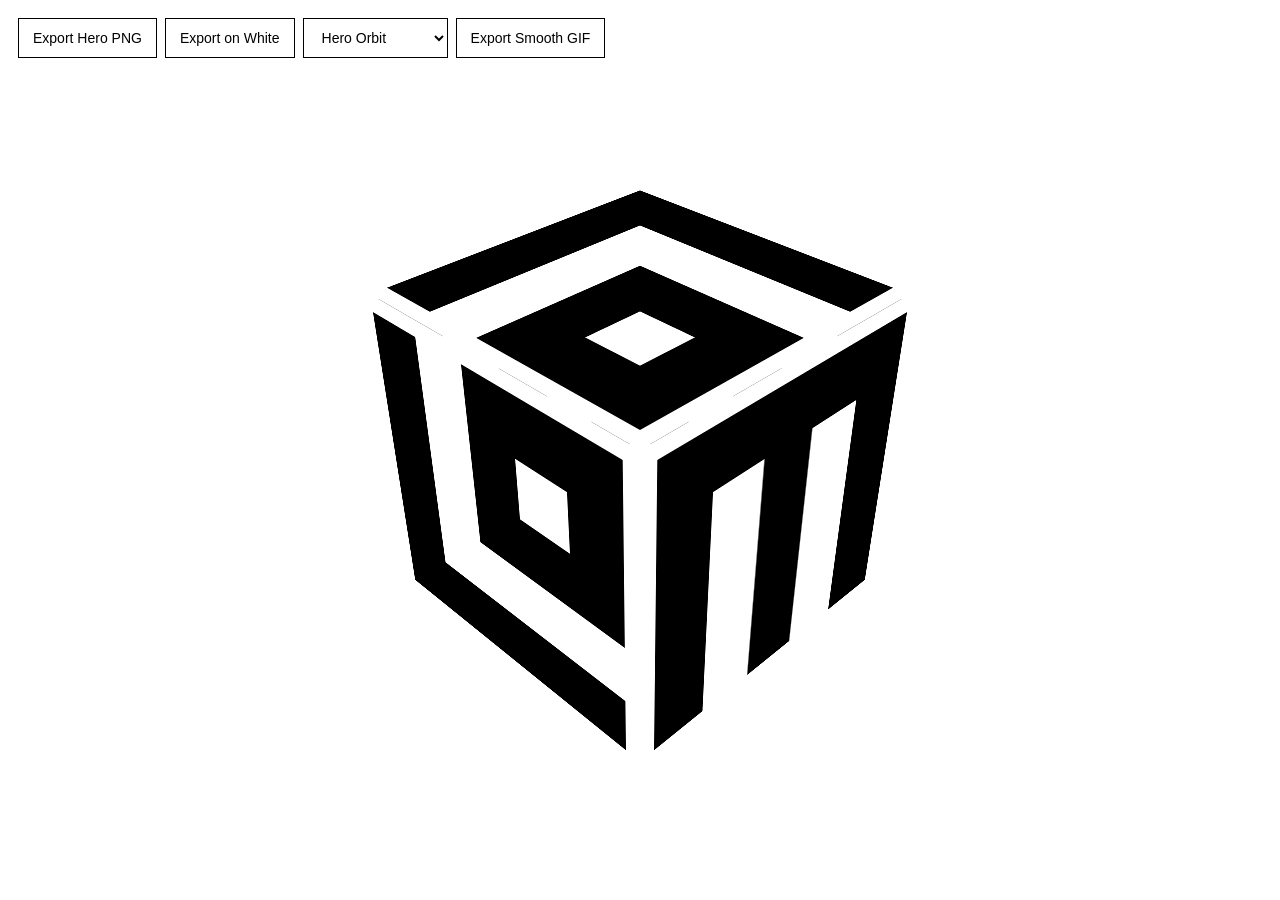
<file: docs/examples/loom_cube_5x5_grid_v19_unified_start_angle.html>
<!DOCTYPE html>
<!-- @loom-file release=0.12.08 revision=2 policy=package-priority -->
<html lang="en">
<head>
<meta charset="UTF-8">
<meta name="viewport" content="width=device-width,initial-scale=1">
<title>LOOM Cube</title>
<style>
  :root{
    --size: 360px;
    --half: 180px;
  }

  *{ box-sizing:border-box; }

  html,body{
    width:100%;
    height:100%;
    margin:0;
    overflow:hidden;
    background:#fff;
    font-family:Arial, Helvetica, sans-serif;
  }

  body{
    display:grid;
    place-items:center;
    perspective:1100px;
  }

  .cube{
    position:relative;
    width:var(--size);
    height:var(--size);
    transform-style:preserve-3d;
    transform-origin:50% 50%;
    will-change:transform;
  }

  .face{
    position:absolute;
    inset:0;
    width:var(--size);
    height:var(--size);
    background:#fff;
    backface-visibility:hidden;
    -webkit-backface-visibility:hidden;
    transform-style:preserve-3d;
    overflow:visible;
  }

  .face svg{
    width:100%;
    height:100%;
    display:block;
    shape-rendering:crispEdges;
    overflow:visible;
  }

  .front  { transform: translateZ(var(--half)); }
  .back   { transform: rotateY(180deg) translateZ(var(--half)); }
  .right  { transform: rotateY(90deg) translateZ(var(--half)); }
  .left   { transform: rotateY(-90deg) translateZ(var(--half)); }
  .top    { transform: rotateX(90deg) translateZ(var(--half)); }
  .bottom { transform: rotateX(-90deg) translateZ(var(--half)); }

  .mirror-x{ transform:scaleX(-1); transform-origin:50% 50%; }
  .mirror-y{ transform:scaleY(-1); transform-origin:50% 50%; }

  #exportTools{
    position:fixed;
    top:18px;
    left:18px;
    z-index:10;
    display:flex;
    gap:8px;
  }

  #exportTools button,
  #exportTools select{
    border:1px solid #000;
    background:#fff;
    color:#000;
    padding:10px 14px;
    font-size:14px;
    line-height:1;
    cursor:pointer;
  }

  #exportTools button:active,
  #exportTools select:active{
    transform:translateY(1px);
  }

  @media (max-width:600px){
    :root{
      --size:260px;
      --half:130px;
    }

    #exportTools{
      top:12px;
      left:12px;
    }

    #exportTools button,
  #exportTools select{
      font-size:13px;
      padding:9px 12px;
    }
  }
</style>
</head>
<body>

<div id="exportTools">
  <button id="exportBtn" type="button">Export Hero PNG</button>
  <button id="exportWhiteBtn" type="button">Export on White</button>
  <select id="pathSelect" aria-label="Motion path"></select>
  <button id="exportGifBtn" type="button">Export Smooth GIF</button>
</div>

<div class="cube" id="cube" role="img" aria-label="Rotating LOOM cube">

  <!-- FRONT: L + O -->
  <div class="face front">
    <svg viewBox="0 0 5 5" aria-hidden="true">
      <g transform="translate(.25 .25) scale(.9)">
        <rect x="0" y="0" width="1" height="5" fill="#000"/>
        <rect x="0" y="4" width="5" height="1" fill="#000"/>

        <rect x="2" y="0" width="3" height="1" fill="#000"/>
        <rect x="2" y="1" width="1" height="1" fill="#000"/>
        <rect x="4" y="1" width="1" height="1" fill="#000"/>
        <rect x="2" y="2" width="3" height="1" fill="#000"/>
      </g>
    </svg>
  </div>

  <!-- BACK -->
  <div class="face back">
    <svg class="mirror-x" viewBox="0 0 5 5" aria-hidden="true">
      <g transform="translate(.25 .25) scale(.9)">
        <rect x="0" y="0" width="1" height="5" fill="#000"/>
        <rect x="0" y="4" width="5" height="1" fill="#000"/>

        <rect x="2" y="0" width="3" height="1" fill="#000"/>
        <rect x="2" y="1" width="1" height="1" fill="#000"/>
        <rect x="4" y="1" width="1" height="1" fill="#000"/>
        <rect x="2" y="2" width="3" height="1" fill="#000"/>
      </g>
    </svg>
  </div>

  <!-- RIGHT: digital M -->
  <div class="face right">
    <svg viewBox="0 0 5 5" aria-hidden="true">
      <g transform="translate(.25 .25) scale(.9)">
        <rect x="0" y="0" width="5" height="1" fill="#000"/>
        <rect x="0" y="0" width="1" height="5" fill="#000"/>
        <rect x="2" y="0" width="1" height="5" fill="#000"/>
        <rect x="4" y="0" width="1" height="5" fill="#000"/>
      </g>
    </svg>
  </div>

  <!-- LEFT -->
  <div class="face left">
    <svg class="mirror-x" viewBox="0 0 5 5" aria-hidden="true">
      <g transform="translate(.25 .25) scale(.9)">
        <rect x="0" y="0" width="5" height="1" fill="#000"/>
        <rect x="0" y="0" width="1" height="5" fill="#000"/>
        <rect x="2" y="0" width="1" height="5" fill="#000"/>
        <rect x="4" y="0" width="1" height="5" fill="#000"/>
      </g>
    </svg>
  </div>

  <!-- TOP: same L + O, rotated 90 degrees clockwise -->
  <div class="face top">
    <svg viewBox="0 0 5 5" aria-hidden="true">
      <g transform="rotate(90 2.5 2.5)">
        <g transform="translate(.25 .25) scale(.9)">
          <rect x="0" y="0" width="1" height="5" fill="#000"/>
          <rect x="0" y="4" width="5" height="1" fill="#000"/>

          <rect x="2" y="0" width="3" height="1" fill="#000"/>
          <rect x="2" y="1" width="1" height="1" fill="#000"/>
          <rect x="4" y="1" width="1" height="1" fill="#000"/>
          <rect x="2" y="2" width="3" height="1" fill="#000"/>
        </g>
      </g>
    </svg>
  </div>

  <!-- BOTTOM -->
  <div class="face bottom">
    <svg class="mirror-y" viewBox="0 0 5 5" aria-hidden="true">
      <g transform="rotate(90 2.5 2.5)">
        <g transform="translate(.25 .25) scale(.9)">
          <rect x="0" y="0" width="1" height="5" fill="#000"/>
          <rect x="0" y="4" width="5" height="1" fill="#000"/>

          <rect x="2" y="0" width="3" height="1" fill="#000"/>
          <rect x="2" y="1" width="1" height="1" fill="#000"/>
          <rect x="4" y="1" width="1" height="1" fill="#000"/>
          <rect x="2" y="2" width="3" height="1" fill="#000"/>
        </g>
      </g>
    </svg>
  </div>

</div>

<script>
(() => {
  const cube = document.getElementById('cube');
  const exportBtn = document.getElementById('exportBtn');
  const exportWhiteBtn = document.getElementById('exportWhiteBtn');
  const exportGifBtn = document.getElementById('exportGifBtn');
  const pathSelect = document.getElementById('pathSelect');

  const HOLD_MS = 3000;
  const SPIN_MS = 7000;
  const LOOP_MS = 10000;

  const HERO_X = -35.26438968;
  const HERO_Y = 315;

  function easeInOutCubic(t){
    return t < 0.5
      ? 4*t*t*t
      : 1 - Math.pow(-2*t + 2, 3)/2;
  }

  function motionState(ms){
    const clamped = Math.max(0, Math.min(LOOP_MS, ms));

    if(clamped < HOLD_MS){
      return {
        active:false,
        p:0,
        e:0,
        env:0,
        env2:0,
        fluid:0,
        fluid2:0,
        fluid3:0,
        whip:0
      };
    }

    const p = Math.min(1, (clamped - HOLD_MS) / SPIN_MS);
    const e = easeInOutCubic(p);
    const env = Math.sin(Math.PI * p);
    const env2 = env * env;
    const fluid = Math.sin(2 * Math.PI * p);
    const fluid2 = Math.sin(4 * Math.PI * p);
    const fluid3 = Math.cos(2 * Math.PI * p);
    const whip = env * (1 - p);

    return {
      active:true,
      p, e, env, env2, fluid, fluid2, fluid3, whip
    };
  }

  /*
    Every preset now starts from the EXACT SAME approved hero view:
      rotateX(HERO_X) rotateY(HERO_Y) rotateZ(0) scale3d(1,1,1)

    That means:
      • all live previews begin from the same front-on starting angle
      • all GIF exports begin from the same front-on starting angle
      • all PNG hero exports use that same approved starting pose

    Each preset differs only in how it evolves DURING the 7-second motion.
  */
  const MOTION_PRESETS = [
    {
      id:'hero-orbit',
      name:'Hero Orbit',
      pose(ms){
        const s = motionState(ms);
        let rx = HERO_X, ry = HERO_Y, rz = 0;
        let sx = 1, sy = 1, sz = 1;

        if(s.active){
          ry = HERO_Y + 360 * s.e;
          rx = HERO_X + 1.15 * s.env * s.fluid;
          rz = 0.65 * s.env * s.fluid;

          sx = 1 + 0.028 * s.env * s.fluid;
          sy = 1 - 0.022 * s.env * s.fluid;
          sz = 1 + 0.018 * s.env * s.fluid;
        }

        return {rx, ry, rz, sx, sy, sz};
      }
    },
    {
      id:'comet-sweep',
      name:'Comet Sweep',
      pose(ms){
        const s = motionState(ms);
        let rx = HERO_X, ry = HERO_Y, rz = 0;
        let sx = 1, sy = 1, sz = 1;

        if(s.active){
          ry = HERO_Y + 360 * s.e + 14 * s.whip;
          rx = HERO_X + 8.5 * s.env2 - 5.5 * s.env * s.fluid;
          rz = -7.5 * s.env * s.fluid + 3.5 * s.env * s.fluid2;

          sx = 1 + 0.030 * s.env2;
          sy = 1 - 0.020 * s.env * s.fluid3;
          sz = 1 + 0.024 * s.env * s.fluid;
        }

        return {rx, ry, rz, sx, sy, sz};
      }
    },
    {
      id:'tidal-arc',
      name:'Tidal Arc',
      pose(ms){
        const s = motionState(ms);
        let rx = HERO_X, ry = HERO_Y, rz = 0;
        let sx = 1, sy = 1, sz = 1;

        if(s.active){
          ry = HERO_Y + 360 * s.e - 10 * s.env * s.fluid3;
          rx = HERO_X - 10 * s.env2 + 3 * s.env * s.fluid2;
          rz = 6 * s.env * s.fluid + 2.5 * s.env * s.fluid2;

          sx = 1 + 0.012 * s.env * s.fluid;
          sy = 1 - 0.028 * s.env2;
          sz = 1 + 0.018 * s.env2;
        }

        return {rx, ry, rz, sx, sy, sz};
      }
    },
    {
      id:'prism-roll',
      name:'Prism Roll',
      pose(ms){
        const s = motionState(ms);
        let rx = HERO_X, ry = HERO_Y, rz = 0;
        let sx = 1, sy = 1, sz = 1;

        if(s.active){
          ry = HERO_Y + 360 * s.e;
          rx = HERO_X + 4.5 * s.env * s.fluid2;
          rz = 12 * s.env2 * Math.sin(Math.PI * s.p);

          sx = 1 + 0.020 * s.env * s.fluid2;
          sy = 1 - 0.020 * s.env * s.fluid2;
          sz = 1 + 0.014 * s.env2;
        }

        return {rx, ry, rz, sx, sy, sz};
      }
    },
    {
      id:'halo-drift',
      name:'Halo Drift',
      pose(ms){
        const s = motionState(ms);
        let rx = HERO_X, ry = HERO_Y, rz = 0;
        let sx = 1, sy = 1, sz = 1;

        if(s.active){
          ry = HERO_Y + 360 * s.e + 8 * s.env * s.fluid;
          rx = HERO_X + 12 * s.env2 - 4 * s.env * s.fluid;
          rz = -9 * s.env2 + 4 * s.env * s.fluid2;

          sx = 1 + 0.014 * s.env2;
          sy = 1 - 0.026 * s.env2;
          sz = 1 + 0.020 * s.env * s.fluid3;
        }

        return {rx, ry, rz, sx, sy, sz};
      }
    },
    {
      id:'zenith-dive',
      name:'Zenith Dive',
      pose(ms){
        const s = motionState(ms);
        let rx = HERO_X, ry = HERO_Y, rz = 0;
        let sx = 1, sy = 1, sz = 1;

        if(s.active){
          ry = HERO_Y + 360 * s.e;
          rx = HERO_X - 18 * s.env2 + 2.5 * s.env * s.fluid2;
          rz = 8.5 * s.env * s.fluid - 2 * s.env * s.fluid2;

          sx = 1 + 0.026 * s.env2;
          sy = 1 - 0.030 * s.env2;
          sz = 1 + 0.020 * s.env * s.fluid;
        }

        return {rx, ry, rz, sx, sy, sz};
      }
    },
    {
      id:'gyro-bloom',
      name:'Gyro Bloom',
      pose(ms){
        const s = motionState(ms);
        let rx = HERO_X, ry = HERO_Y, rz = 0;
        let sx = 1, sy = 1, sz = 1;

        if(s.active){
          ry = HERO_Y + 720 * s.e;
          rx = HERO_X + 6 * s.env * s.fluid + 2 * s.env * s.fluid2;
          rz = 5 * s.env * s.fluid2;

          sx = 1 + 0.022 * s.env * s.fluid3;
          sy = 1 - 0.018 * s.env * s.fluid;
          sz = 1 + 0.022 * s.env2;
        }

        return {rx, ry, rz, sx, sy, sz};
      }
    },
    {
      id:'meteor-bank',
      name:'Meteor Bank',
      pose(ms){
        const s = motionState(ms);
        let rx = HERO_X, ry = HERO_Y, rz = 0;
        let sx = 1, sy = 1, sz = 1;

        if(s.active){
          ry = HERO_Y + 360 * s.e + 18 * s.whip;
          rx = HERO_X + 5 * s.env * s.fluid2 - 4 * s.env2;
          rz = -14 * s.env2 + 4 * s.env * s.fluid;

          sx = 1 + 0.024 * s.env2;
          sy = 1 - 0.018 * s.env * s.fluid3;
          sz = 1 + 0.020 * s.env * s.fluid;
        }

        return {rx, ry, rz, sx, sy, sz};
      }
    },
    {
      id:'ribbon-spiral',
      name:'Ribbon Spiral',
      pose(ms){
        const s = motionState(ms);
        let rx = HERO_X, ry = HERO_Y, rz = 0;
        let sx = 1, sy = 1, sz = 1;

        if(s.active){
          ry = HERO_Y + 540 * s.e;
          rx = HERO_X + 8 * s.env2 * Math.sin(2 * Math.PI * s.p);
          rz = 10 * s.env2 * Math.sin(2 * Math.PI * s.p + Math.PI / 3);

          sx = 1 + 0.018 * s.env2;
          sy = 1 - 0.022 * s.env * s.fluid;
          sz = 1 + 0.018 * s.env * s.fluid2;
        }

        return {rx, ry, rz, sx, sy, sz};
      }
    },
    {
      id:'pulse-carousel',
      name:'Pulse Carousel',
      pose(ms){
        const s = motionState(ms);
        let rx = HERO_X, ry = HERO_Y, rz = 0;
        let sx = 1, sy = 1, sz = 1;

        if(s.active){
          ry = HERO_Y + 360 * s.e - 6 * s.env * s.fluid3;
          rx = HERO_X + 4 * s.env * s.fluid;
          rz = 7 * s.env * s.fluid2;

          const pulse = Math.sin(Math.PI * s.p);
          sx = 1 + 0.032 * pulse * pulse;
          sy = 1 - 0.028 * pulse * pulse;
          sz = 1 + 0.022 * pulse * pulse;
        }

        return {rx, ry, rz, sx, sy, sz};
      }
    }
  ];

  MOTION_PRESETS.forEach(preset => {
    const opt = document.createElement('option');
    opt.value = preset.id;
    opt.textContent = preset.name;
    pathSelect.appendChild(opt);
  });

  pathSelect.value = 'hero-orbit';

  function getCurrentPreset(){
    return MOTION_PRESETS.find(p => p.id === pathSelect.value) || MOTION_PRESETS[0];
  }

  function poseAtTime(ms){
    return getCurrentPreset().pose(ms);
  }

  function animate(now){
    const t = now % LOOP_MS;
    const {rx, ry, rz, sx, sy, sz} = poseAtTime(t);

    cube.style.transform =
      `rotateX(${rx}deg) rotateY(${ry}deg) rotateZ(${rz}deg) scale3d(${sx},${sy},${sz})`;

    requestAnimationFrame(animate);
  }

  requestAnimationFrame(animate);

  const FACE_SIZE = 360;
  const HALF = FACE_SIZE / 2;
  const PERSPECTIVE = 1100;

  const LO = [
    [0,0,1,5], [0,4,5,1],
    [2,0,3,1], [2,1,1,1], [4,1,1,1], [2,2,3,1]
  ];

  const M = [
    [0,0,5,1],
    [0,0,1,5], [2,0,1,5], [4,0,1,5]
  ];

  const rad = d => d * Math.PI / 180;

  function rotateX3([x,y,z], deg){
    const a = rad(deg), c = Math.cos(a), s = Math.sin(a);
    return [x, y*c - z*s, y*s + z*c];
  }

  function rotateY3([x,y,z], deg){
    const a = rad(deg), c = Math.cos(a), s = Math.sin(a);
    return [x*c + z*s, y, -x*s + z*c];
  }

  function rotateZ3([x,y,z], deg){
    const a = rad(deg), c = Math.cos(a), s = Math.sin(a);
    return [x*c - y*s, x*s + y*c, z];
  }

  function transformNormal(face, pose){
    let n;

    if(face === 'front')  n = [0,0,1];
    if(face === 'back')   n = [0,0,-1];
    if(face === 'right')  n = [1,0,0];
    if(face === 'left')   n = [-1,0,0];
    if(face === 'top')    n = [0,-1,0];
    if(face === 'bottom') n = [0,1,0];

    n = [
      n[0] / pose.sx,
      n[1] / pose.sy,
      n[2] / pose.sz
    ];

    n = rotateZ3(n, pose.rz);
    n = rotateY3(n, pose.ry);
    n = rotateX3(n, pose.rx);

    return n;
  }

  function faceIsVisible(face, pose){
    return transformNormal(face, pose)[2] > 0.000001;
  }

  function paddedPoint(x,y){
    return [0.25 + x*0.9, 0.25 + y*0.9];
  }

  // Export orientation remains the already-correct export orientation.
  function rotateTopOpposite(x,y){
    return [5 - y, x];
  }

  function maybeMirrorX(x,y){
    return [5 - x, y];
  }

  function maybeMirrorY(x,y){
    return [x, 5 - y];
  }

  function rectPoints(rect, options={}){
    const {
      topRotate = false,
      mirrorX = false,
      mirrorY = false
    } = options;

    const [x,y,w,h] = rect;

    let pts = [
      [x,   y],
      [x+w, y],
      [x+w, y+h],
      [x,   y+h]
    ].map(([px,py]) => paddedPoint(px,py));

    if(topRotate){
      pts = pts.map(([px,py]) => rotateTopOpposite(px,py));
    }
    if(mirrorX){
      pts = pts.map(([px,py]) => maybeMirrorX(px,py));
    }
    if(mirrorY){
      pts = pts.map(([px,py]) => maybeMirrorY(px,py));
    }

    return pts;
  }

  function faceToWorld(face, u, v, pose){
    let x = (u/5) * FACE_SIZE - HALF;
    let y = (v/5) * FACE_SIZE - HALF;
    let p;

    if(face === 'front'){
      p = [x,y,HALF];
    } else if(face === 'back'){
      p = rotateY3([x,y,HALF],180);
    } else if(face === 'right'){
      p = rotateY3([x,y,HALF],90);
    } else if(face === 'left'){
      p = rotateY3([x,y,HALF],-90);
    } else if(face === 'top'){
      p = rotateX3([x,y,HALF],90);
    } else if(face === 'bottom'){
      p = rotateX3([x,y,HALF],-90);
    }

    p = [p[0] * pose.sx, p[1] * pose.sy, p[2] * pose.sz];
    p = rotateZ3(p, pose.rz);
    p = rotateY3(p, pose.ry);
    p = rotateX3(p, pose.rx);

    return p;
  }

  function project([x,y,z]){
    const scale = PERSPECTIVE / (PERSPECTIVE - z);
    return [x*scale, y*scale, z];
  }

  function buildRenderItems(pose, includeAllFaces=false, includeFacePlanes=false){
    const defs = includeAllFaces
      ? [
          {face:'front',  rects:LO, top:false, mirrorX:false, mirrorY:false},
          {face:'back',   rects:LO, top:false, mirrorX:true,  mirrorY:false},
          {face:'right',  rects:M,  top:false, mirrorX:false, mirrorY:false},
          {face:'left',   rects:M,  top:false, mirrorX:true,  mirrorY:false},
          {face:'top',    rects:LO, top:true,  mirrorX:false, mirrorY:false},
          {face:'bottom', rects:LO, top:true,  mirrorX:false, mirrorY:true}
        ]
      : [
          {face:'front', rects:LO, top:false, mirrorX:false, mirrorY:false},
          {face:'right', rects:M,  top:false, mirrorX:false, mirrorY:false},
          {face:'top',   rects:LO, top:true,  mirrorX:false, mirrorY:false}
        ];

    const groups = [];

    for(const def of defs){
      if(includeAllFaces && !faceIsVisible(def.face, pose)){
        continue;
      }

      const facePts3 = [
        faceToWorld(def.face, 0, 0, pose),
        faceToWorld(def.face, 5, 0, pose),
        faceToWorld(def.face, 5, 5, pose),
        faceToWorld(def.face, 0, 5, pose)
      ];

      const faceProj = facePts3.map(project);
      const faceDepth = facePts3.reduce((sum,p)=>sum + p[2], 0) / 4;

      const group = {
        depth: faceDepth,
        items: []
      };

      if(includeFacePlanes){
        group.items.push({
          poly: faceProj.map(([x,y]) => [x,y]),
          color:'#fff'
        });
      }

      for(const rect of def.rects){
        const pts3 = rectPoints(rect, {
          topRotate:def.top,
          mirrorX:def.mirrorX,
          mirrorY:def.mirrorY
        }).map(([u,v]) => faceToWorld(def.face,u,v,pose));

        const projected = pts3.map(project);

        group.items.push({
          poly:projected.map(([x,y]) => [x,y]),
          color:'#000'
        });
      }

      groups.push(group);
    }

    groups.sort((a,b) => a.depth - b.depth);

    const items = [];
    for(const group of groups){
      items.push(...group.items);
    }

    return items;
  }

  function drawItemsToCanvas(items, canvas, withWhiteBackground){
    const pts = items.flatMap(item => item.poly);
    const minX = Math.min(...pts.map(p=>p[0]));
    const maxX = Math.max(...pts.map(p=>p[0]));
    const minY = Math.min(...pts.map(p=>p[1]));
    const maxY = Math.max(...pts.map(p=>p[1]));

    const ctx = canvas.getContext('2d', {alpha:true});
    const W = canvas.width;
    const H = canvas.height;
    const margin = Math.round(Math.min(W,H) * 0.07);

    const contentW = maxX - minX;
    const contentH = maxY - minY;
    const scale = Math.min(
      (W - margin*2) / contentW,
      (H - margin*2) / contentH
    );

    const ox = (W - contentW * scale) / 2;
    const oy = (H - contentH * scale) / 2;

    if(withWhiteBackground){
      ctx.fillStyle = '#fff';
      ctx.fillRect(0,0,W,H);
    } else {
      ctx.clearRect(0,0,W,H);
    }

    for(const item of items){
      ctx.beginPath();
      item.poly.forEach(([x,y], i) => {
        const px = ox + (x - minX) * scale;
        const py = oy + (y - minY) * scale;
        if(i===0) ctx.moveTo(px,py);
        else ctx.lineTo(px,py);
      });
      ctx.closePath();
      ctx.fillStyle = item.color;
      ctx.fill();
    }
  }

  function exportHero(withWhiteBackground){
    const pose = poseAtTime(0);
    const items = buildRenderItems(pose, false, false);

    const canvas = document.createElement('canvas');
    canvas.width = 2000;
    canvas.height = 2000;

    drawItemsToCanvas(items, canvas, withWhiteBackground);

    const a = document.createElement('a');
    const preset = getCurrentPreset();
    a.download = withWhiteBackground
      ? `loom-cube-${preset.id}-hero-white.png`
      : `loom-cube-${preset.id}-hero-transparent.png`;
    a.href = canvas.toDataURL('image/png');
    a.click();
  }

  function encodeGifFrameTrivially(indexedPixels, minCodeSize){
    const clearCode = 1 << minCodeSize;
    const endCode = clearCode + 1;
    const codeSize = minCodeSize + 1;

    const out = [];
    let cur = 0;
    let bits = 0;

    function writeCode(code){
      cur |= code << bits;
      bits += codeSize;

      while(bits >= 8){
        out.push(cur & 255);
        cur >>= 8;
        bits -= 8;
      }
    }

    for(let i=0;i<indexedPixels.length;i++){
      writeCode(clearCode);
      writeCode(indexedPixels[i]);
    }

    writeCode(endCode);

    if(bits > 0){
      out.push(cur & 255);
    }

    return out;
  }

  function buildGifBytes(frames, width, height, delayCs){
    const bytes = [];

    function b(v){ bytes.push(v & 255); }
    function w(v){ b(v); b(v >> 8); }
    function s(str){
      for(let i=0;i<str.length;i++) b(str.charCodeAt(i));
    }

    s('GIF89a');
    w(width);
    w(height);

    b(0xF1);
    b(0);
    b(0);

    b(255); b(255); b(255);
    b(170); b(170); b(170);
    b(85);  b(85);  b(85);
    b(0);   b(0);   b(0);

    b(0x21); b(0xFF); b(11);
    s('NETSCAPE2.0');
    b(3); b(1); w(0); b(0);

    for(const frame of frames){
      b(0x21); b(0xF9); b(4);
      b(0x00);
      w(delayCs);
      b(0);
      b(0);

      b(0x2C);
      w(0); w(0);
      w(width); w(height);
      b(0x00);

      const minCodeSize = 2;
      b(minCodeSize);

      const compressed = encodeGifFrameTrivially(frame, minCodeSize);

      for(let i=0;i<compressed.length;i+=255){
        const chunk = compressed.slice(i, i+255);
        b(chunk.length);
        for(let j=0;j<chunk.length;j++) b(chunk[j]);
      }

      b(0);
    }

    b(0x3B);
    return new Uint8Array(bytes);
  }

  function getBoundsForItems(items){
    const pts = items.flatMap(item => item.poly);
    return {
      minX: Math.min(...pts.map(p=>p[0])),
      maxX: Math.max(...pts.map(p=>p[0])),
      minY: Math.min(...pts.map(p=>p[1])),
      maxY: Math.max(...pts.map(p=>p[1]))
    };
  }

  function expandBounds(a,b){
    if(!a) return {...b};
    return {
      minX: Math.min(a.minX,b.minX),
      maxX: Math.max(a.maxX,b.maxX),
      minY: Math.min(a.minY,b.minY),
      maxY: Math.max(a.maxY,b.maxY)
    };
  }

  function drawItemsWithFixedBounds(items, canvas, bounds, withWhiteBackground){
    const ctx = canvas.getContext('2d', {alpha:true});
    const W = canvas.width;
    const H = canvas.height;
    const margin = Math.round(Math.min(W,H) * 0.055);

    const contentW = bounds.maxX - bounds.minX;
    const contentH = bounds.maxY - bounds.minY;
    const scale = Math.min(
      (W - margin*2) / contentW,
      (H - margin*2) / contentH
    );

    const ox = (W - contentW * scale) / 2;
    const oy = (H - contentH * scale) / 2;

    if(withWhiteBackground){
      ctx.fillStyle = '#fff';
      ctx.fillRect(0,0,W,H);
    }else{
      ctx.clearRect(0,0,W,H);
    }

    for(const item of items){
      ctx.beginPath();

      item.poly.forEach(([x,y],i)=>{
        const px = ox + (x - bounds.minX) * scale;
        const py = oy + (y - bounds.minY) * scale;

        if(i===0) ctx.moveTo(px,py);
        else ctx.lineTo(px,py);
      });

      ctx.closePath();
      ctx.fillStyle = item.color;
      ctx.fill();
    }
  }

  async function exportSmoothGif(){
    exportGifBtn.disabled = true;
    exportBtn.disabled = true;
    exportWhiteBtn.disabled = true;
    pathSelect.disabled = true;

    try{
      const preset = getCurrentPreset();

      const OUT = 512;
      const SUPER = 2;
      const RENDER = OUT * SUPER;
      const FPS = 25;
      const delayCs = 4;
      const totalFrames = 250;

      exportGifBtn.textContent = 'Framing GIF…';

      let globalBounds = null;

      for(let i=0;i<totalFrames;i++){
        const ms = i * (1000 / FPS);
        const pose = preset.pose(ms);
        const items = buildRenderItems(pose, true, true);
        globalBounds = expandBounds(globalBounds, getBoundsForItems(items));

        if(i % 20 === 0){
          await new Promise(r => setTimeout(r,0));
        }
      }

      const hi = document.createElement('canvas');
      hi.width = RENDER;
      hi.height = RENDER;

      const lo = document.createElement('canvas');
      lo.width = OUT;
      lo.height = OUT;
      const loCtx = lo.getContext('2d', {alpha:false});
      loCtx.imageSmoothingEnabled = true;
      loCtx.imageSmoothingQuality = 'high';

      const frames = [];

      for(let i=0;i<totalFrames;i++){
        const ms = i * (1000 / FPS);
        const pose = preset.pose(ms);
        const items = buildRenderItems(pose, true, true);

        drawItemsWithFixedBounds(items, hi, globalBounds, true);

        loCtx.fillStyle = '#fff';
        loCtx.fillRect(0,0,OUT,OUT);
        loCtx.drawImage(hi, 0,0,RENDER,RENDER, 0,0,OUT,OUT);

        const rgba = loCtx.getImageData(0,0,OUT,OUT).data;
        const indexed = new Uint8Array(OUT * OUT);

        for(let p=0,j=0;p<rgba.length;p+=4,j++){
          const lum = (rgba[p] + rgba[p+1] + rgba[p+2]) / 3;

          if(lum >= 212.5) indexed[j] = 0;
          else if(lum >= 127.5) indexed[j] = 1;
          else if(lum >= 42.5) indexed[j] = 2;
          else indexed[j] = 3;
        }

        frames.push(indexed);

        if(i % 5 === 0){
          exportGifBtn.textContent =
            `Rendering GIF… ${Math.round((i/totalFrames)*100)}%`;
          await new Promise(r => setTimeout(r,0));
        }
      }

      exportGifBtn.textContent = 'Encoding GIF…';
      await new Promise(r => setTimeout(r,0));

      const gifBytes = buildGifBytes(frames, OUT, OUT, delayCs);
      const blob = new Blob([gifBytes], {type:'image/gif'});
      const url = URL.createObjectURL(blob);

      const a = document.createElement('a');
      a.download = `loom-cube-${preset.id}-loop-512.gif`;
      a.href = url;
      a.click();

      setTimeout(()=>URL.revokeObjectURL(url),5000);
    }
    finally{
      exportGifBtn.textContent = 'Export Smooth GIF';
      exportGifBtn.disabled = false;
      exportBtn.disabled = false;
      exportWhiteBtn.disabled = false;
      pathSelect.disabled = false;
    }
  }

  exportBtn.addEventListener('click',()=>exportHero(false));
  exportWhiteBtn.addEventListener('click',()=>exportHero(true));
  exportGifBtn.addEventListener('click', exportSmoothGif);
})();
</script>
</body>
</html>
</file>
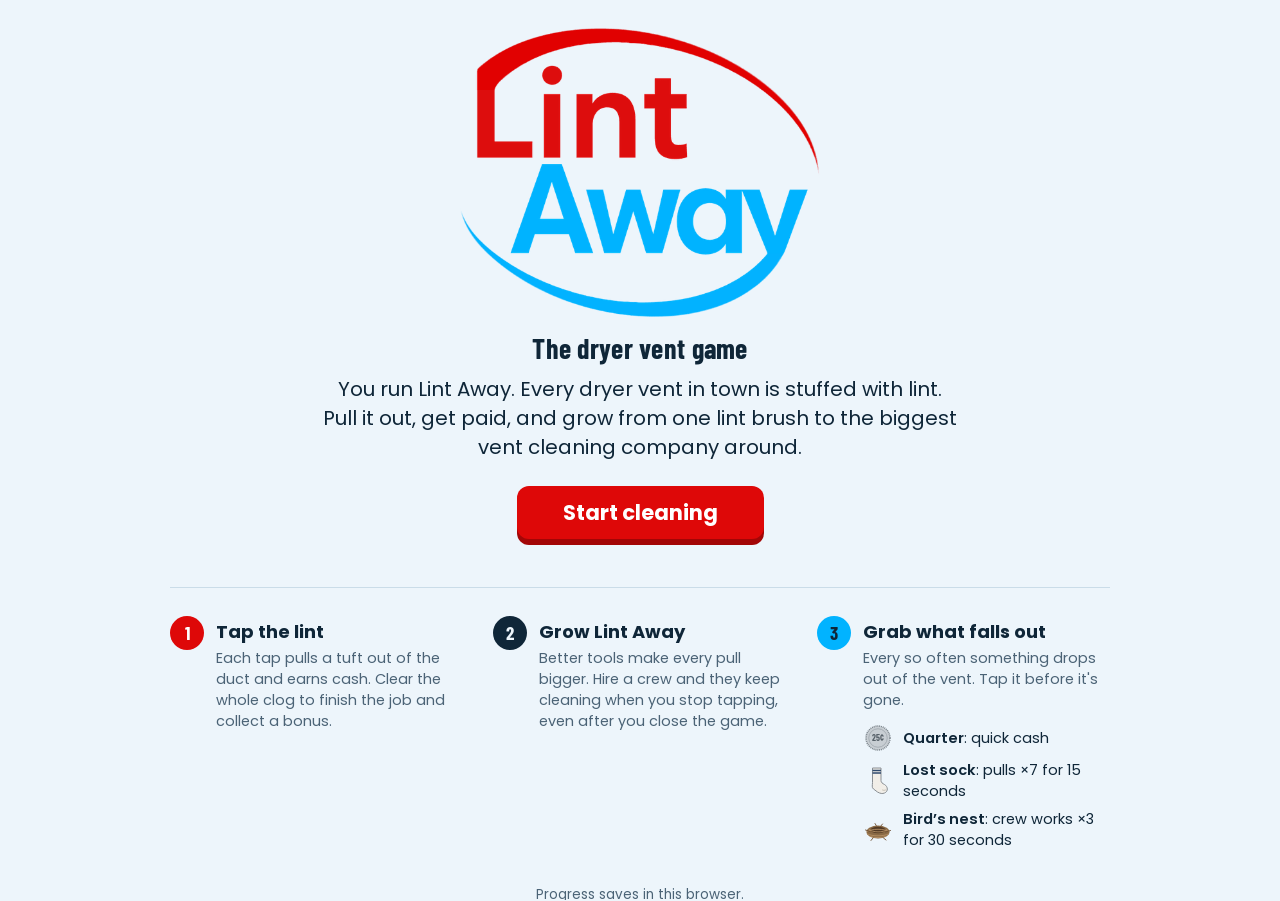
<file: project-updates/lint-away/0.15.60/html-framer/frames/hf_6ba08b1de94d64/files/Lint Away.html>
<!DOCTYPE html>
<html lang="en">
<head>
<meta charset="UTF-8">
<meta name="viewport" content="width=device-width, initial-scale=1, viewport-fit=cover">
<title>Lint Away: Dryer Vent Game</title>
<link rel="preconnect" href="https://fonts.googleapis.com">
<link rel="preconnect" href="https://fonts.gstatic.com" crossorigin>
<link href="https://fonts.googleapis.com/css2?family=Barlow+Condensed:wght@500;600;700&family=Poppins:wght@400;500;600;700&display=swap" rel="stylesheet">
<style>
:root{
  --wall:#EDF5FB; --panel:#F8FBFD; --row-hover:#E4EFF7; --ink:#0F2638; --ink-soft:#4B6376; --line:#CADCE8;
  --red:#DE0808; --red-deep:#A30606; --blue:#01B3FF; --navy:#0F2638;
  --go:#0071B8; --go-tint:rgba(1,179,255,.14); --warn:#DE0808; --shadow:rgba(15,38,56,.28);
  --cond:"Barlow Condensed","Arial Narrow","Roboto Condensed",sans-serif;
  --sans:"Poppins","Segoe UI",system-ui,-apple-system,sans-serif;
  color-scheme:light;
  box-sizing:border-box;
  padding-top:env(safe-area-inset-top,0px);
  padding-bottom:env(safe-area-inset-bottom,0px);
}
@media (prefers-color-scheme: dark){
  :root:not([data-theme="light"]){
    --wall:#0C1822; --panel:#112231; --row-hover:#183041; --ink:#E7F2FA; --ink-soft:#8FA8B9; --line:#223A4B;
    --red:#FF3B3B; --red-deep:#A80D0D; --blue:#1FBEFF;
    --go:#5CCBFF; --go-tint:rgba(31,190,255,.16); --warn:#FF3B3B; --shadow:rgba(0,0,0,.55); color-scheme:dark;
  }
}
:root[data-theme="dark"]{
  --wall:#0C1822; --panel:#112231; --row-hover:#183041; --ink:#E7F2FA; --ink-soft:#8FA8B9; --line:#223A4B;
    --red:#FF3B3B; --red-deep:#A80D0D; --blue:#1FBEFF;
    --go:#5CCBFF; --go-tint:rgba(31,190,255,.16); --warn:#FF3B3B; --shadow:rgba(0,0,0,.55); color-scheme:dark;
}
*,*::before,*::after{box-sizing:border-box}
html{height:100%;background:var(--wall);scroll-padding-top:env(safe-area-inset-top,0px)}
body{height:100%;margin:0;background:var(--wall);color:var(--ink);font-family:var(--sans);overflow:hidden;-webkit-tap-highlight-color:transparent}
button{font:inherit;color:inherit}
:focus-visible{outline:2px solid var(--ink);outline-offset:2px}

.app{height:100%;display:grid;grid-template-columns:minmax(0,1fr) minmax(330px,400px)}

/* ---- stage ---- */
.stage{display:flex;flex-direction:column;min-height:0;padding:22px clamp(18px,3vw,40px) 16px;overflow:hidden}
.top{display:flex;justify-content:space-between;align-items:flex-start;gap:16px}
.cash{font-family:var(--cond);font-weight:700;font-size:clamp(42px,5.2vw,66px);line-height:.95;letter-spacing:-.005em;font-variant-numeric:tabular-nums;margin:0}
.rates{display:flex;flex-wrap:wrap;gap:4px 18px;margin-top:8px;color:var(--ink-soft);font-weight:500;font-size:15px;font-variant-numeric:tabular-nums}
.rates b{color:var(--ink);font-weight:700;font-family:var(--cond);font-size:1.18em}
.rates b.boosted{color:var(--go)}
.buffs{display:flex;gap:8px;flex-wrap:wrap;margin-top:8px}
.buffs:empty{display:none}
.buff{font-size:13px;font-weight:600;padding:3px 10px;border-radius:999px;background:var(--go-tint);color:var(--go);font-variant-numeric:tabular-nums}
.icon-btn{flex:none;width:40px;height:40px;border-radius:10px;border:1px solid var(--line);background:transparent;display:grid;place-items:center;cursor:pointer;color:var(--ink-soft)}
.icon-btn:hover{color:var(--ink);background:var(--row-hover)}
.icon-btn svg{width:20px;height:20px;fill:none;stroke:currentColor;stroke-width:1.8;stroke-linecap:round;stroke-linejoin:round}
.top-btns{display:flex;gap:10px;flex:none;align-items:center}
.logo-btn{height:54px;padding:0;border:0;background:none;cursor:pointer;border-radius:8px;flex:none}
.logo-btn img{height:100%;width:auto;display:block}

.job{margin-top:20px}
.job-num{font-family:var(--cond);font-weight:600;font-size:15px;color:var(--ink-soft);font-variant-numeric:tabular-nums}
.job-name{font-weight:600;font-size:clamp(19px,2vw,24px);line-height:1.2;margin:2px 0 4px}
.job-symptom{font-size:15px;color:var(--ink-soft);display:flex;gap:8px;align-items:baseline}
.job-symptom::before{content:"";width:8px;height:8px;border-radius:50%;background:var(--warn);flex:none;transform:translateY(-1px)}
.job.swap .job-name,.job.swap .job-symptom{animation:swapIn .35s ease-out}
@keyframes swapIn{from{opacity:0;transform:translateY(6px)}to{opacity:1;transform:none}}

.vent-wrap{position:relative;flex:1;min-height:220px;margin:6px 0 8px;border-radius:14px}
.vent-wrap.kbd{outline:2px solid var(--ink);outline-offset:-2px}
#vent{position:absolute;inset:0;width:100%;height:100%;touch-action:manipulation;outline:none;display:block}

.meter{width:100%;max-width:460px;margin:0 auto}
.meter-head{display:flex;justify-content:space-between;font-size:14px;font-weight:500;color:var(--ink-soft);margin-bottom:6px;font-variant-numeric:tabular-nums}
.meter-head b{color:var(--ink);font-weight:600}
.meter-track{height:12px;border-radius:6px;background:rgba(120,135,140,.22);overflow:hidden}
.meter-fill{height:100%;width:0;border-radius:6px;background:linear-gradient(90deg,var(--red) 0%,#D1149A 38%,#6F55FF 68%,var(--blue) 100%) left/100% 100% no-repeat}
.foot{display:flex;justify-content:space-between;gap:12px;margin:10px auto 0;width:100%;max-width:460px;font-size:14px;color:var(--ink-soft);font-variant-numeric:tabular-nums}
.foot .hint{color:var(--ink);font-weight:600;width:100%;text-align:center}

/* ---- store ---- */
.store{background:var(--panel);border-left:1px solid var(--line);overflow-y:auto;overscroll-behavior:contain;min-height:0}
.store-bar{position:sticky;top:0;z-index:2;background:var(--panel);padding:14px 18px 12px;border-bottom:1px solid var(--line)}
.store-row{display:flex;align-items:center;gap:12px}
.store-row+.store-row{margin-top:10px;justify-content:space-between}
.store-title{font-weight:700;font-size:21px;line-height:1.1;margin:0}
.store-cash{margin-left:auto;font-size:14.5px;color:var(--ink-soft);font-variant-numeric:tabular-nums}
.store-cash b{font-family:var(--cond);font-weight:700;font-size:21px;color:var(--ink)}
.buy-label{font-size:15px;font-weight:500;color:var(--ink-soft)}
.grab,.close-btn,.shop-btn,.scrim{display:none}
.seg{display:inline-flex;border:1px solid var(--line);border-radius:9px;overflow:hidden}
.seg button{border:0;background:transparent;padding:6px 13px;font-family:var(--cond);font-weight:600;font-size:15px;cursor:pointer;color:var(--ink-soft)}
.seg button+button{border-left:1px solid var(--line)}
.seg button[aria-pressed="true"]{background:var(--ink);color:var(--panel)}
.section{padding:16px 10px 4px}
.section h3{font-weight:700;font-size:18px;margin:0 8px;line-height:1.2}
.section>p{margin:3px 8px 8px;font-size:14px;color:var(--ink-soft)}
.item{display:grid;grid-template-columns:40px minmax(0,1fr) auto;gap:12px;align-items:center;width:100%;text-align:left;background:transparent;border:0;border-radius:10px;padding:10px 8px;cursor:pointer}
.item[hidden]{display:none}
.item:hover:not([aria-disabled="true"]){background:var(--row-hover)}
.item[aria-disabled="true"]{cursor:default}
.item[aria-disabled="true"] .ico,.item[aria-disabled="true"] .name{opacity:.55}
.ico{width:40px;height:40px;border-radius:10px;background:var(--wall);display:grid;place-items:center;color:var(--ink)}
.ico svg{width:24px;height:24px;fill:none;stroke:currentColor;stroke-width:1.7;stroke-linecap:round;stroke-linejoin:round}
.name{display:block;font-weight:600;font-size:15px;line-height:1.25}
.desc{display:block;font-size:13px;color:var(--ink-soft);line-height:1.3;margin-top:2px}
.meta{display:flex;flex-wrap:wrap;gap:2px 12px;margin-top:5px;font-size:13px;color:var(--ink-soft);font-variant-numeric:tabular-nums}
.meta .gain{color:var(--go);font-weight:600}
.price{text-align:right;font-family:var(--cond);font-weight:600;font-size:19px;min-width:64px;font-variant-numeric:tabular-nums;line-height:1.1}
.price .qty{display:block;font-size:13px;color:var(--ink-soft);font-weight:500}
.item:not([aria-disabled="true"]) .amt{color:var(--go)}
.item[aria-disabled="true"] .amt{color:var(--ink-soft)}
.item.flash{animation:flash .4s ease-out}
@keyframes flash{from{background:var(--go-tint)}to{background:transparent}}
.store-foot{padding:14px 18px 22px;margin-top:8px;border-top:1px solid var(--line);font-size:13.5px;color:var(--ink-soft);display:flex;justify-content:space-between;align-items:center;gap:12px}
.link-btn{border:0;background:transparent;padding:6px 0;color:var(--ink-soft);text-decoration:underline;text-underline-offset:3px;cursor:pointer;font-size:13.5px;white-space:nowrap}
.link-btn.armed{color:var(--warn);font-weight:600}

/* ---- finds ---- */
.find{position:absolute;width:60px;height:60px;margin:-30px 0 0 -30px;border:0;padding:0;background:transparent;cursor:pointer;z-index:3;
  animation:pop .35s cubic-bezier(.3,1.6,.5,1) both, bob 1.6s ease-in-out .35s infinite;filter:drop-shadow(0 4px 6px rgba(0,0,0,.35))}
.find svg{width:100%;height:100%;display:block}
.find.leaving{animation:none;opacity:0;transition:opacity .5s}
@keyframes pop{from{transform:scale(0)}to{transform:scale(1)}}
@keyframes bob{0%,100%{transform:translateY(0) rotate(-5deg)}50%{transform:translateY(-7px) rotate(5deg)}}

/* ---- dialog ---- */
.overlay{position:fixed;inset:0;z-index:10;display:grid;place-items:center;padding:20px;background:rgba(10,18,22,.45)}
.overlay[hidden]{display:none}
.dialog{background:var(--panel);color:var(--ink);border-radius:14px;padding:24px 26px;max-width:340px;width:100%;box-shadow:0 20px 50px rgba(0,0,0,.35)}
.dialog h2{font-weight:700;font-size:23px;margin:0 0 6px}
.dialog p{margin:0;color:var(--ink-soft);line-height:1.4}
.dialog .big{font-family:var(--cond);font-weight:700;font-size:42px;color:var(--go);margin:10px 0 18px;font-variant-numeric:tabular-nums}
.primary{width:100%;border:0;border-radius:10px;padding:12px;background:var(--red);color:#fff;font-weight:600;font-size:16px;cursor:pointer;box-shadow:0 4px 0 var(--red-deep)}
.sr{position:absolute;width:1px;height:1px;overflow:hidden;clip:rect(0 0 0 0);white-space:nowrap}

/* ---- title screen ---- */
.title{position:fixed;inset:0;z-index:30;background:var(--wall);overflow-y:auto;overscroll-behavior:contain;
  padding:calc(env(safe-area-inset-top,0px) + 28px) 22px calc(env(safe-area-inset-bottom,0px) + 30px)}
.title[hidden]{display:none}
.title.leaving{opacity:0;transition:opacity .35s ease}
.title-inner{max-width:940px;min-height:100%;margin:0 auto;display:flex;flex-direction:column;align-items:center;justify-content:center;text-align:center}
.title{overflow-x:hidden}
.hero{position:relative;width:min(74vw,360px);margin:0 auto 4px}
.hero .logo{display:block;width:100%;height:auto}
.hero .logo.veiled{opacity:0}
#puff{position:absolute;left:-40%;top:-30%;width:180%;height:160%;pointer-events:none}
.kicker{font-family:var(--cond);font-weight:700;font-size:clamp(22px,2.6vw,28px);letter-spacing:.01em;margin:10px 0 0;color:var(--ink)}
.tagline{max-width:32em;margin:10px auto 0;font-size:clamp(17px,2vw,20px);line-height:1.45}
.resume{margin:14px 0 0;font-size:16px;color:var(--ink-soft);font-variant-numeric:tabular-nums}
.resume b{color:var(--ink);font-weight:600}
.play{margin-top:24px;border:0;border-radius:12px;padding:15px 46px;background:var(--red);color:#fff;font-weight:700;font-size:21px;line-height:1.1;cursor:pointer;box-shadow:0 6px 0 var(--red-deep);transition:transform .08s,box-shadow .08s}
.play:hover{transform:translateY(-1px);box-shadow:0 7px 0 var(--red-deep)}
.play:active{transform:translateY(4px);box-shadow:0 2px 0 var(--red-deep)}
.steps{list-style:none;margin:48px 0 0;padding:28px 0 0;border-top:1px solid var(--line);width:100%;display:grid;grid-template-columns:repeat(3,minmax(0,1fr));gap:30px;text-align:left}
.steps>li{display:grid;grid-template-columns:34px minmax(0,1fr);gap:12px;align-items:start}
.step-n{width:34px;height:34px;border-radius:50%;background:var(--red);color:#fff;display:grid;place-items:center;font-family:var(--cond);font-weight:700;font-size:19px}
.steps>li:nth-child(2) .step-n{background:var(--ink);color:var(--wall)}
.steps>li:nth-child(3) .step-n{background:var(--blue);color:var(--navy)}
.steps h3{font-weight:700;font-size:18px;line-height:1.25;margin:5px 0 5px}
.steps p{margin:0;font-size:14.5px;line-height:1.45;color:var(--ink-soft)}
.legend{list-style:none;margin:12px 0 0;padding:0;display:grid;gap:7px}
.legend li{display:flex;align-items:center;gap:10px;font-size:14.5px}
.legend svg{width:30px;height:30px;flex:none;display:block}
.legend b{font-weight:600}
.title-foot{margin:34px 0 0;font-size:13.5px;color:var(--ink-soft)}

@media (max-width:760px){
  .app{grid-template-columns:1fr;grid-template-rows:minmax(0,1fr)}
  .stage{padding:14px 16px 10px}
  .cash{font-size:36px}
  .logo-btn{height:46px}
  .rates{font-size:14px;margin-top:5px}
  .job{margin-top:10px}
  .job-name{font-size:21px}
  .job-symptom{font-size:14px}
  .vent-wrap{min-height:180px;margin:2px 0 6px}
  .foot{margin-top:6px;font-size:13px}
  .shop-btn{display:flex;align-items:center;justify-content:space-between;gap:12px;width:100%;margin-top:12px;border:0;border-radius:12px;padding:12px 14px 12px 16px;background:var(--blue);color:var(--navy);cursor:pointer;font-weight:700;font-size:18px;line-height:1.1;box-shadow:0 4px 0 #0086C2}
  .shop-btn svg{width:22px;height:22px;fill:none;stroke:currentColor;stroke-width:1.9;stroke-linecap:round;stroke-linejoin:round;vertical-align:-4px;margin-right:8px}
  .shop-status{font-size:13px;font-weight:600;padding:4px 11px;border-radius:999px;background:rgba(15,38,56,.14);font-variant-numeric:tabular-nums}
  .shop-status.ready{background:#DE0808;color:#fff}
  .shop-btn.bump{animation:bump .4s ease-out}
  @keyframes bump{40%{transform:scale(1.035)}}
  .store{position:fixed;left:0;right:0;bottom:0;z-index:20;height:88%;border:0;border-radius:18px 18px 0 0;box-shadow:0 -12px 40px rgba(0,0,0,.28);
    padding-bottom:env(safe-area-inset-bottom,0px);transform:translateY(105%);visibility:hidden;
    transition:transform .3s cubic-bezier(.2,.8,.2,1),visibility 0s linear .3s}
  .store.open{transform:none;visibility:visible;transition:transform .3s cubic-bezier(.2,.8,.2,1),visibility 0s}
  .store.dragging{transition:none}
  .store-bar{border-radius:18px 18px 0 0;padding-top:8px;touch-action:none}
  .grab{display:block;width:42px;height:5px;border-radius:3px;background:var(--line);margin:0 auto 10px}
  .close-btn{display:grid}
  .scrim{display:block;position:fixed;inset:0;z-index:19;background:rgba(10,18,22,.45);opacity:0;pointer-events:none;transition:opacity .3s}
  .scrim.show{opacity:1;pointer-events:auto}
  .steps{grid-template-columns:1fr;gap:22px;margin-top:34px;max-width:440px}
  .play{width:100%;max-width:440px}
}
@media (prefers-reduced-motion:reduce){
  .find{animation:none}
  .item.flash,.job.swap .job-name,.job.swap .job-symptom,.shop-btn.bump{animation:none}
  .store,.store.open,.scrim,.title.leaving,.play{transition:none}
}
</style>
</head>
<body>
<div class="app">
  <main class="stage">
    <div class="top">
      <div>
        <p class="cash" id="cash">$0</p>
        <div class="rates"><span><b id="rate-sec">$0</b>/sec</span><span><b id="rate-pull">$1</b>/pull</span></div>
        <div class="buffs" id="buffs"></div>
      </div>
      <div class="top-btns">
        <button class="logo-btn" id="info" type="button" aria-label="Lint Away title screen and how to play"><img id="logo-small" alt=""></button>
        <button class="icon-btn" id="sound" type="button" aria-pressed="true" aria-label="Sound on"></button>
      </div>
    </div>

    <div class="job" id="job">
      <div class="job-num" id="job-num">Job 1</div>
      <div class="job-name" id="job-name"></div>
      <div class="job-symptom" id="job-symptom"></div>
    </div>

    <div class="vent-wrap" id="wrap">
      <canvas id="vent" tabindex="0" role="button" aria-label="Pull lint out of the vent"></canvas>
    </div>

    <div class="meter">
      <div class="meter-head"><span>Airflow</span><b id="air-pct">0%</b></div>
      <div class="meter-track"><div class="meter-fill" id="air-fill"></div></div>
    </div>
    <div class="foot" id="foot"></div>
    <button class="shop-btn" id="shop-btn" type="button" aria-controls="store" aria-expanded="false">
      <span><svg viewBox="0 0 24 24" aria-hidden="true"><path d="M3 7h18l-1.5 12a2 2 0 0 1-2 1.8h-11a2 2 0 0 1-2-1.8z"/><path d="M8.5 7V5.5a3.5 3.5 0 0 1 7 0V7"/></svg>Upgrades</span>
      <span class="shop-status" id="shop-status"></span>
    </button>
  </main>

  <aside class="store" id="store" aria-label="Upgrades">
    <div class="store-bar" id="store-bar">
      <div class="grab" aria-hidden="true"></div>
      <div class="store-row">
        <h2 class="store-title">Upgrades</h2>
        <span class="store-cash">You have <b id="store-cash">$0</b></span>
        <button class="icon-btn close-btn" id="store-close" type="button" aria-label="Close upgrades"><svg viewBox="0 0 24 24" aria-hidden="true"><path d="M6 6l12 12M18 6L6 18"/></svg></button>
      </div>
      <div class="store-row">
        <span class="buy-label">Buy at a time</span>
        <div class="seg" id="mode">
          <button type="button" data-mode="1" aria-pressed="true">1</button>
          <button type="button" data-mode="10" aria-pressed="false">10</button>
          <button type="button" data-mode="max" aria-pressed="false">Max</button>
        </div>
      </div>
    </div>
    <section class="section">
      <h3>Tools</h3>
      <p>Better tools make every pull bigger.</p>
      <div id="tools"></div>
    </section>
    <section class="section">
      <h3>Crew and gear</h3>
      <p>Your Lint Away crew cleans vents even when you're not tapping.</p>
      <div id="crew"></div>
    </section>
    <div class="store-foot">
      <span>Progress saves in this browser.</span>
      <button class="link-btn" id="reset" type="button">Start over</button>
    </div>
  </aside>
</div>
<div class="scrim" id="scrim"></div>

<section class="title" id="title" aria-labelledby="title-h">
  <div class="title-inner">
    <h1 class="sr" id="title-h">Lint Away</h1>
    <div class="hero">
      <img class="logo veiled" id="logo" src="[data-uri]" alt="Lint Away">
      <canvas id="puff" aria-hidden="true"></canvas>
    </div>
    <p class="kicker">The dryer vent game</p>
    <p class="tagline">You run Lint Away. Every dryer vent in town is stuffed with lint. Pull it out, get paid, and grow from one lint brush to the biggest vent cleaning company around.</p>
    <p class="resume" id="resume" hidden></p>
    <button class="play" id="play" type="button">Start cleaning</button>
    <ol class="steps" aria-label="How to play">
      <li><span class="step-n" aria-hidden="true">1</span><div>
        <h3>Tap the lint</h3>
        <p>Each tap pulls a tuft out of the duct and earns cash. Clear the whole clog to finish the job and collect a bonus.</p>
      </div></li>
      <li><span class="step-n" aria-hidden="true">2</span><div>
        <h3>Grow Lint Away</h3>
        <p>Better tools make every pull bigger. Hire a crew and they keep cleaning when you stop tapping, even after you close the game.</p>
      </div></li>
      <li><span class="step-n" aria-hidden="true">3</span><div>
        <h3>Grab what falls out</h3>
        <p>Every so often something drops out of the vent. Tap it before it's gone.</p>
        <ul class="legend" id="legend"></ul>
      </div></li>
    </ol>
    <p class="title-foot">Progress saves in this browser.</p>
  </div>
</section>

<div class="overlay" id="welcome" hidden>
  <div class="dialog" role="dialog" aria-modal="true" aria-labelledby="welcome-title">
    <h2 id="welcome-title">Welcome back</h2>
    <p id="welcome-text"></p>
    <div class="big" id="welcome-amt"></div>
    <button class="primary" id="collect" type="button">Collect</button>
  </div>
</div>
<div class="sr" aria-live="polite" id="live"></div>

<script>
(() => {
'use strict';
const TAU = Math.PI * 2;
const $ = id => document.getElementById(id);
const reduceMotion = matchMedia('(prefers-reduced-motion: reduce)').matches;
const now = () => performance.now();

/* ================= economy ================= */
const G = 1.15;
const TOOLS = [
  { id:'brush',  name:'Lint brush',        desc:'Long and skinny. Fits down the lint trap slot.',   add:1,    cost:15,     icon:'brush' },
  { id:'rotary', name:'Rotary brush kit',  desc:'Flexible rods with a spinning brush head.',        add:5,    cost:250,    icon:'rotary' },
  { id:'drill',  name:'Cordless drill',    desc:'Spins the rods fast enough to shred a clog.',      add:30,   cost:4000,   icon:'drill' },
  { id:'rods',   name:'Extension rods',    desc:'Reach the whole run, past every elbow.',           add:180,  cost:65000,  icon:'rods' },
  { id:'whip',   name:'Air whip',          desc:'Compressed air lashes lint off the duct walls.',   add:1100, cost:1.1e6,  icon:'whip' },
].map(t => ({ ...t, kind:'tool' }));
const CREW = [
  { id:'vac',        name:'Shop vac',             desc:'Catches everything the brush knocks loose.',    add:1,     cost:40,     icon:'vac' },
  { id:'blower',     name:'Leaf blower',          desc:'Blows the whole run out from the inside.',      add:6,     cost:550,    icon:'blower' },
  { id:'apprentice', name:'First hire',           desc:'Your first Lint Away tech. Pulls the dryer out for you.', add:36,    cost:7500,   icon:'person' },
  { id:'van',        name:'Lint Away van',        desc:'Red and blue, logo on both doors. More stops a day.',        add:210,   cost:110000, icon:'van' },
  { id:'crew2',      name:'Second crew',          desc:'Another Lint Away van running its own route.',         add:1250,  cost:1.6e6,  icon:'crew' },
  { id:'contracts',  name:'Commercial contracts', desc:'Laundromats and hotels book Lint Away on a schedule.', add:7400,  cost:2.4e7,  icon:'clipboard' },
  { id:'franchise',  name:'Lint Away franchise',  desc:'Lint Away vans in three more towns.',              add:44000, cost:3.6e8,  icon:'store' },
].map(c => ({ ...c, kind:'crew' }));
const ITEMS = [...TOOLS, ...CREW];

const MS = [10, 25, 50, 100, 150, 200];
for (let m = 250; m <= 3000; m += 50) MS.push(m);
const msMult = n => { let k = 0; for (const m of MS) { if (n >= m) k++; else break; } return 2 ** k; };
const nextMs = n => MS.find(m => m > n);

/* ================= state + save ================= */
const SAVE_KEY = 'clear-the-vent-v1';
const LOOM_FRAME_ID = 'hf_6ba08b1de94d64';
function newRunId() {
  try { if (crypto && typeof crypto.randomUUID === 'function') return crypto.randomUUID(); } catch (e) {}
  return 'run-' + Date.now().toString(36) + '-' + Math.random().toString(36).slice(2, 12);
}
function fresh() {
  return { runId:newRunId(), cash:0, earned:0, lint:0, jobs:0, own:Object.fromEntries(ITEMS.map(i => [i.id, 0])), job:null, muted:false, mode:'1', t:Date.now() };
}
let S = fresh();
let paused = true;
function emitStats(reason='game', activeOverride=null) {
  try {
    const active = activeOverride === null ? (!paused && !document.hidden) : !!activeOverride;
    parent.postMessage({
      __lintAwayGameStats:'v1', frameId:LOOM_FRAME_ID, runId:String(S.runId || ''),
      earned:Number(S.earned || 0), active, reason:String(reason || 'game'), at:Date.now()
    }, '*');
  } catch (e) {}
}
window.addEventListener('message', e => {
  const msg = e.data;
  if (!msg || typeof msg !== 'object' || msg.__lintAwayTelemetryRequest !== 'v1' || String(msg.frameId || '') !== LOOM_FRAME_ID) return;
  emitStats('snapshot');
});
function loadSave() {
  try {
    const raw = localStorage.getItem(SAVE_KEY);
    if (!raw) return false;
    const d = JSON.parse(raw);
    if (!d || typeof d.cash !== 'number' || !isFinite(d.cash)) return false;
    const hadRunId = typeof d.runId === 'string' && d.runId.trim() !== '';
    const f = fresh();
    S = { ...f, ...d, own:{ ...f.own, ...(d.own || {}) } };
    if (S.job && !(S.job.load > 0)) S.job = null;
    // Pre-0.1.1 saves did not have a run ID. Persist the migrated ID immediately,
    // even on the title screen, so repeated refreshes cannot count the same old
    // lifetime earnings as multiple historical runs.
    if (!hadRunId) {
      try { localStorage.setItem(SAVE_KEY, JSON.stringify(S)); } catch (e) {}
    }
    return true;
  } catch (e) { return false; }
}
function save() {
  if (paused) return;
  S.t = Date.now();
  try { localStorage.setItem(SAVE_KEY, JSON.stringify(S)); } catch (e) {}
  emitStats('save');
}

const out = it => it.add * S.own[it.id] * msMult(S.own[it.id]);
const basePull = () => 1 + TOOLS.reduce((a, t) => a + out(t), 0);
const basePerSec = () => CREW.reduce((a, c) => a + out(c), 0);
const buffs = { pull:0, crew:0 };
const pullBoost = () => buffs.pull > now();
const crewBoost = () => buffs.crew > now();
const pullNow = () => basePull() * (pullBoost() ? 7 : 1);
const psNow = () => basePerSec() * (crewBoost() ? 3 : 1);

function costFor(it, n) {
  const c0 = it.cost * G ** S.own[it.id];
  return Math.ceil(c0 * (G ** n - 1) / (G - 1));
}
function maxBuy(it) {
  const c0 = it.cost * G ** S.own[it.id];
  if (S.cash < c0) return 0;
  let n = Math.floor(Math.log(S.cash * (G - 1) / c0 + 1) / Math.log(G));
  while (n > 0 && costFor(it, n) > S.cash) n--;
  return n;
}

/* ================= jobs ================= */
const pick = a => a[Math.floor(Math.random() * a.length)];
const SURNAMES = ['Henderson','Garcia','Nguyen','Patel','Okafor','Miller','Romero','Kowalski','Tran','Bennett','Fischer','Lambert','Moreno','Sullivan','Whitaker','Delgado','Hale','Castillo','Park','Ortega','Nakamura','Abbott'];
const STREETS = ['Maple','Oak Ridge','Cedar','Lakeview','Mill','Harbor','Pinecrest','Sunset','Juniper','Willow','Quail Run','Birch','Elm','Chestnut','Magnolia','Hillcrest'];
const SYMPTOMS = [
  'Clothes still damp after a full cycle',
  'Takes two cycles to dry a load of towels',
  'Dryer is hot to the touch',
  'Burning smell when the dryer runs',
  'Lint piling up behind the dryer',
  'Vent flap outside won\u2019t open',
  'Laundry room gets muggy on wash day',
  'Hasn\u2019t been cleaned since they moved in',
  'Dryer shuts off in the middle of a cycle',
  'Foil duct crushed behind the dryer',
];
const TINTS = { gray:[186,181,193], denim:[170,178,195], towel:[201,184,189], pet:[197,186,166] };
function randomTint() {
  const r = Math.random();
  return r < .55 ? 'gray' : r < .75 ? 'denim' : r < .9 ? 'towel' : 'pet';
}
function jobInfo(n) {
  const s = pick(SURNAMES), st = pick(STREETS);
  const unit = `${1 + Math.floor(Math.random() * 4)}${pick(['A','B','C','D'])}`;
  let list;
  if (n <= 25) list = [
    { name:`The ${s}s\u2019 laundry closet` }, { name:`The ${s} house` }, { name:`Townhouse on ${st} Street` },
    { name:`Rental on ${st} Avenue` }, { name:`Ranch house on ${st} Drive` }, { name:`The ${s}s\u2019 garage laundry` },
  ];
  else if (n <= 75) list = [
    { name:`Duplex on ${st} Street` }, { name:`Apartment ${unit}, ${st} Court` }, { name:`Fourplex on ${st} Avenue` },
    { name:`Vacation rental on ${st} Lane` }, { name:`Condo ${unit}, ${st} Place` },
  ];
  else if (n <= 175) list = [
    { name:`Hair salon on ${st}`, tint:'towel', symptom:'Towels all day, vent never cleaned' },
    { name:`Dog groomer on ${st}`, tint:'pet', symptom:'Dog hair packed into the duct' },
    { name:`Gym on ${st} Avenue`, tint:'towel' }, { name:`Daycare on ${st} Street` },
    { name:`Barbershop on ${st}`, tint:'towel' }, { name:`Vet clinic on ${st}`, tint:'pet', symptom:'Pet bedding washed daily' },
    { name:`Yoga studio on ${st}` },
  ];
  else if (n <= 400) list = [
    { name:`Laundromat on ${st}`, symptom:'Twenty dryers sharing one long run' }, { name:`Motel on ${st} Boulevard` },
    { name:`Fire Station ${1 + Math.floor(Math.random() * 30)}`, symptom:'Turnout gear dried after every call' },
    { name:`Hotel laundry at the ${st} Inn`, tint:'towel' }, { name:`Nursing home on ${st}` },
    { name:`Car wash on ${st}`, tint:'towel', symptom:'Hundreds of drying towels a day' },
  ];
  else list = [
    { name:'Hospital laundry', symptom:'Dryers never stop running' }, { name:`University dorms, ${st} Hall` },
    { name:`Resort laundry at ${st} Bay`, tint:'towel' }, { name:'Uniform laundry plant' },
    { name:'Stadium laundry', symptom:'Game day. Every jersey at once.' },
  ];
  const p = pick(list);
  return { name:p.name, symptom:p.symptom || pick(SYMPTOMS), tint:p.tint || randomTint() };
}
function makeJob(n) {
  let load;
  if (n === 1) load = 12;
  else {
    const base = 12 * 1.17 ** (n - 1);
    const rate = basePerSec() + 4 * basePull();
    load = Math.min(Math.max(base, 6 * rate), 12 * rate);
  }
  load = Math.ceil(load);
  return { n, ...jobInfo(n), load, rem:load };
}
const airflow = () => S.job ? Math.min(1, Math.max(0, 1 - S.job.rem / S.job.load)) : 0;

/* ================= formatting ================= */
const SHORT = ['', 'K', 'M', 'B', 'T', 'Qa', 'Qi', 'Sx', 'Sp', 'Oc', 'No', 'Dc'];
const LONG = ['', 'thousand', 'million', 'billion', 'trillion', 'quadrillion', 'quintillion', 'sextillion', 'septillion', 'octillion', 'nonillion', 'decillion'];
function num(n) {
  n = Math.floor(n);
  if (n < 1e6) return n.toLocaleString('en-US');
  const e = Math.min(Math.floor(Math.log10(n) / 3), SHORT.length - 1);
  return (n / 10 ** (3 * e)).toFixed(2) + SHORT[e];
}
const money = n => '$' + num(n);
function moneyLong(n) {
  n = Math.floor(n);
  if (n < 1e6) return '$' + n.toLocaleString('en-US');
  const e = Math.min(Math.floor(Math.log10(n) / 3), LONG.length - 1);
  return '$' + (n / 10 ** (3 * e)).toFixed(3) + ' ' + LONG[e];
}
function weight(units) {
  const oz = units * 0.02;
  if (oz < 16) return oz.toFixed(1) + ' oz';
  const lb = oz / 16;
  if (lb < 2000) return (lb < 100 ? lb.toFixed(1) : Math.round(lb).toLocaleString('en-US')) + ' lb';
  const tons = lb / 2000;
  return (tons < 1000 ? tons.toFixed(1) : num(tons)) + ' tons';
}

/* ================= sound ================= */
const Sound = (() => {
  let ac = null, noise = null, lastPull = 0;
  function ensure() {
    if (!ac) {
      try {
        ac = new (window.AudioContext || window.webkitAudioContext)();
        const len = Math.floor(ac.sampleRate * 0.2);
        noise = ac.createBuffer(1, len, ac.sampleRate);
        const d = noise.getChannelData(0);
        for (let i = 0; i < len; i++) d[i] = Math.random() * 2 - 1;
      } catch (e) { ac = null; }
    }
    if (ac && ac.state === 'suspended') ac.resume().catch(() => {});
    return ac;
  }
  function tone(freq, at, dur, vol, type) {
    const a = ensure(); if (!a) return;
    const t = a.currentTime + at, o = a.createOscillator(), g = a.createGain();
    o.type = type || 'sine'; o.frequency.value = freq;
    g.gain.setValueAtTime(0.0001, t);
    g.gain.exponentialRampToValueAtTime(vol, t + 0.01);
    g.gain.exponentialRampToValueAtTime(0.0001, t + dur);
    o.connect(g).connect(a.destination); o.start(t); o.stop(t + dur + 0.02);
  }
  return {
    pull() {
      if (S.muted) return;
      const t0 = now(); if (t0 - lastPull < 35) return; lastPull = t0;
      const a = ensure(); if (!a) return;
      const t = a.currentTime, src = a.createBufferSource(), bp = a.createBiquadFilter(), g = a.createGain();
      src.buffer = noise; bp.type = 'bandpass'; bp.frequency.value = 1300 + Math.random() * 1000; bp.Q.value = 0.9;
      g.gain.setValueAtTime(0.0001, t);
      g.gain.exponentialRampToValueAtTime(0.1, t + 0.008);
      g.gain.exponentialRampToValueAtTime(0.0001, t + 0.09);
      src.connect(bp).connect(g).connect(a.destination); src.start(t); src.stop(t + 0.11);
    },
    clear() { if (S.muted) return; tone(660, 0, .2, .06); tone(990, .09, .32, .05); },
    buy()   { if (S.muted) return; tone(420, 0, .07, .04, 'triangle'); tone(630, .045, .09, .035, 'triangle'); },
    find()  { if (S.muted) return; tone(880, 0, .12, .045); tone(1175, .07, .12, .045); tone(1568, .14, .2, .045); },
    wake()  { if (!S.muted) ensure(); },
  };
})();
const buzz = ms => { try { navigator.vibrate && navigator.vibrate(ms); } catch (e) {} };

/* ================= canvas setup ================= */
const wrap = $('wrap'), cv = $('vent'), ctx = cv.getContext('2d');
const tun = document.createElement('canvas');
const plug = document.createElement('canvas'), pctx = plug.getContext('2d');
let W = 1, H = 1, DPR = 1, R = 100, CX = 50, CY = 50;
const TUN = { endR:19, ox:9, oy:7 };
let colors = { ink:'#1C2A31', wall:'#DCE6E0', go:'#1B7F52', warn:'#D4561C', shadow:'rgba(28,42,49,.3)', dark:false };
const COND = '"Barlow Condensed","Arial Narrow",sans-serif';

function readColors() {
  const cs = getComputedStyle(document.documentElement);
  const g = v => cs.getPropertyValue(v).trim();
  colors = { ink:g('--ink'), wall:g('--wall'), go:g('--go'), warn:g('--warn'), shadow:g('--shadow'), red:g('--red'), blue:g('--blue') };
  const m = colors.wall.match(/^#([0-9a-f]{6})$/i);
  colors.dark = m ? parseInt(m[1].slice(0, 2), 16) < 90 : false;
  buildTunnel();
}

function resize() {
  const r = wrap.getBoundingClientRect();
  W = Math.max(1, r.width); H = Math.max(1, r.height);
  DPR = Math.min(2, window.devicePixelRatio || 1);
  cv.width = Math.round(W * DPR); cv.height = Math.round(H * DPR);
  plug.width = cv.width; plug.height = cv.height;
  R = Math.max(20, Math.min(W * 0.43, H * 0.37));
  CX = W / 2; CY = H / 2;
  buildTunnel();
}

function rrect(c, x, y, w, h, r) {
  c.beginPath(); c.moveTo(x + r, y); c.arcTo(x + w, y, x + w, y + h, r); c.arcTo(x + w, y + h, x, y + h, r);
  c.arcTo(x, y + h, x, y, r); c.arcTo(x, y, x + w, y, r); c.closePath();
}
const angDiff = (a, b) => { let d = (a - b) % TAU; if (d > Math.PI) d -= TAU; if (d < -Math.PI) d += TAU; return d; };

function buildTunnel() {
  const size = Math.max(2, Math.ceil(R * 2.7 * DPR));
  tun.width = tun.height = size;
  const c = tun.getContext('2d');
  c.setTransform(DPR, 0, 0, DPR, size / 2, size / 2);
  TUN.endR = R * 0.19; TUN.ox = R * 0.09; TUN.oy = R * 0.07;

  // shadow on the wall
  c.save();
  c.shadowColor = colors.shadow; c.shadowBlur = R * 0.14; c.shadowOffsetY = R * 0.06;
  c.beginPath(); c.arc(0, 0, R * 1.12, 0, TAU); c.fillStyle = '#9AA3AA'; c.fill();
  c.restore();

  // duct collar
  let g = c.createLinearGradient(-R, -R * 1.1, R * .8, R * 1.1);
  g.addColorStop(0, '#EEF1F3'); g.addColorStop(.45, '#C3CAD0'); g.addColorStop(1, '#7D868D');
  c.beginPath(); c.arc(0, 0, R * 1.12, 0, TAU); c.fillStyle = g; c.fill();

  // corrugated foil tunnel, receding to the outside
  const K = 24;
  for (let i = 0; i <= K; i++) {
    const t = i / K, e = (1 - t) * (1 - t);
    const r = TUN.endR + (R - TUN.endR) * e;
    const ox = TUN.ox * t ** 1.3, oy = TUN.oy * t ** 1.3;
    const L = 74 - 52 * t ** 0.8 + (i % 2 ? -3 : 2.5);
    c.beginPath(); c.arc(ox, oy, r, 0, TAU); c.fillStyle = `hsl(205 8% ${L}%)`; c.fill();
    c.beginPath(); c.arc(ox, oy, r * 0.985, Math.PI * 1.05, Math.PI * 1.55);
    c.strokeStyle = `rgba(255,255,255,${0.3 * (1 - t)})`;
    c.lineWidth = Math.max(1, (R - TUN.endR) * 0.022 * (1 - t)); c.stroke();
  }
  // shade just inside the lip
  c.save();
  c.beginPath(); c.arc(0, 0, R, 0, TAU); c.clip();
  const og = c.createRadialGradient(0, 0, R * 0.7, 0, 0, R);
  og.addColorStop(0, 'rgba(0,0,0,0)'); og.addColorStop(1, 'rgba(10,14,18,0.38)');
  c.fillStyle = og; c.fillRect(-R, -R, 2 * R, 2 * R);
  c.restore();
  c.beginPath(); c.arc(0, 0, R, 0, TAU); c.strokeStyle = 'rgba(40,48,54,.55)'; c.lineWidth = Math.max(1, R * 0.012); c.stroke();

  // hose clamp
  const bandR = R * 1.065, bandW = R * 0.075, housingA = -Math.PI * 0.28;
  const bg = c.createLinearGradient(-R, -R, R, R);
  bg.addColorStop(0, '#F5F7F8'); bg.addColorStop(.5, '#B7BEC4'); bg.addColorStop(1, '#88919A');
  c.beginPath(); c.arc(0, 0, bandR, 0, TAU); c.strokeStyle = bg; c.lineWidth = bandW; c.stroke();
  c.lineWidth = 1; c.strokeStyle = 'rgba(55,63,70,.35)';
  c.beginPath(); c.arc(0, 0, bandR + bandW / 2, 0, TAU); c.stroke();
  c.beginPath(); c.arc(0, 0, bandR - bandW / 2, 0, TAU); c.stroke();
  c.fillStyle = 'rgba(50,58,64,.32)';
  for (let a = 0; a < TAU; a += TAU / 64) {
    if (Math.abs(angDiff(a, housingA)) < 0.3) continue;
    c.save(); c.rotate(a); c.fillRect(bandR - bandW * 0.22, -R * 0.011, bandW * 0.44, R * 0.022); c.restore();
  }
  c.save();
  c.rotate(housingA); c.translate(bandR, 0);
  const hw = R * 0.12, hl = R * 0.24;
  const hg = c.createLinearGradient(-hw / 2, 0, hw / 2, 0);
  hg.addColorStop(0, '#F0F3F5'); hg.addColorStop(1, '#8E979E');
  rrect(c, -hw / 2, -hl / 2, hw, hl, R * 0.025); c.fillStyle = hg; c.fill();
  c.strokeStyle = 'rgba(45,52,58,.55)'; c.lineWidth = 1; c.stroke();
  c.beginPath(); c.arc(0, -hl / 2 - R * 0.035, R * 0.05, 0, TAU); c.fillStyle = '#CDD3D8'; c.fill(); c.stroke();
  c.beginPath(); c.moveTo(-R * 0.03, -hl / 2 - R * 0.035); c.lineTo(R * 0.03, -hl / 2 - R * 0.035);
  c.strokeStyle = 'rgba(45,52,58,.8)'; c.lineWidth = Math.max(1, R * 0.012); c.stroke();
  c.restore();
}

/* ================= lint sprites ================= */
function mulberry32(a) { return function () { a |= 0; a = a + 0x6D2B79F5 | 0; let t = Math.imul(a ^ a >>> 15, 1 | a); t = t + Math.imul(t ^ t >>> 7, 61 | t) ^ t; return ((t ^ t >>> 14) >>> 0) / 4294967296; }; }
const shade = (rgb, k) => rgb.map(v => Math.round(k >= 0 ? v + (255 - v) * k : v * (1 + k)));
const spriteCache = {};
const SPRITE_VR = 0.375;
function getSprites(key) {
  if (spriteCache[key]) return spriteCache[key];
  const rgb = TINTS[key] || TINTS.gray, seedBase = 1000 * (Object.keys(TINTS).indexOf(key) + 2);
  const arr = [];
  for (let i = 0; i < 10; i++) arr.push(makeSprite(rgb, seedBase + i));
  return (spriteCache[key] = arr);
}
function makeSprite(rgb, seed) {
  const Z = 128, c = document.createElement('canvas'); c.width = c.height = Z;
  const g = c.getContext('2d'), rnd = mulberry32(seed);
  g.beginPath();
  for (let k = 0; k <= 22; k++) {
    const a = k / 22 * TAU, r = 33 * (0.82 + rnd() * 0.3);
    const x = 64 + Math.cos(a) * r, y = 64 + Math.sin(a) * r;
    k ? g.lineTo(x, y) : g.moveTo(x, y);
  }
  g.closePath(); g.fillStyle = `rgb(${shade(rgb, -0.07)})`; g.fill();
  const halo = g.createRadialGradient(64, 64, 24, 64, 64, 50);
  halo.addColorStop(0, `rgba(${rgb},0.9)`); halo.addColorStop(1, `rgba(${rgb},0)`);
  g.fillStyle = halo; g.beginPath(); g.arc(64, 64, 50, 0, TAU); g.fill();
  g.lineCap = 'round';
  for (let i = 0; i < 700; i++) {
    const rr = rnd() ** 0.6 * 46, a = rnd() * TAU;
    const x = 64 + Math.cos(a) * rr, y = 64 + Math.sin(a) * rr, edge = rr > 36;
    const len = (3 + rnd() * 7) * (edge ? 1.25 : 1);
    const dir = a + Math.PI / 2 * (rnd() < .5 ? 1 : -1) + (rnd() - .5) * (edge ? 1.8 : 1.4);
    const bend = (rnd() - .5) * 1.4;
    g.strokeStyle = `rgba(${shade(rgb, (rnd() - .5) * 0.4)},${(edge ? .22 : .45) + rnd() * .35})`;
    g.lineWidth = 0.45 + rnd() * 0.8;
    g.beginPath(); g.moveTo(x, y);
    g.quadraticCurveTo(x + Math.cos(dir + bend) * len * .5, y + Math.sin(dir + bend) * len * .5, x + Math.cos(dir) * len, y + Math.sin(dir) * len);
    g.stroke();
  }
  if (rnd() < 0.4) {
    const tc = [[44,62,104],[176,58,52],[48,120,112],[210,160,60]][Math.floor(rnd() * 4)];
    g.strokeStyle = `rgba(${tc},0.55)`; g.lineWidth = 1;
    g.beginPath(); g.moveTo(30 + rnd() * 20, 30 + rnd() * 60);
    g.bezierCurveTo(50 + rnd() * 20, 20 + rnd() * 80, 60 + rnd() * 20, 20 + rnd() * 80, 80 + rnd() * 20, 30 + rnd() * 60);
    g.stroke();
  }
  g.globalCompositeOperation = 'source-atop';
  const hi = g.createRadialGradient(50, 46, 2, 56, 52, 46);
  hi.addColorStop(0, 'rgba(255,255,255,0.22)'); hi.addColorStop(1, 'rgba(255,255,255,0)');
  g.fillStyle = hi; g.fillRect(0, 0, Z, Z);
  const lo = g.createRadialGradient(80, 86, 4, 76, 80, 56);
  lo.addColorStop(0, 'rgba(30,28,40,0.26)'); lo.addColorStop(1, 'rgba(30,28,40,0)');
  g.fillStyle = lo; g.fillRect(0, 0, Z, Z);
  return c;
}

/* ================= plug of lint ================= */
let clumps = [], clumpTotal = 1, curTint = 'gray';
let particles = [], floaters = [];
let squish = 0, squishV = 0, glow = 0, lastClick = null, pulls = 0;

function layoutClumps(extraDelay) {
  const sprites = getSprites(curTint), list = [], s = 0.27;
  for (let row = -5; row <= 5; row++) {
    for (let col = -5; col <= 5; col++) {
      const x = col * s + (row & 1 ? s / 2 : 0) + (Math.random() - .5) * s * .35;
      const y = row * s * 0.866 + (Math.random() - .5) * s * .35;
      if (Math.hypot(x, y) > 0.86) continue;
      list.push({ x, y, vr:0.21 + Math.random() * 0.05, rot:Math.random() * TAU, spr:Math.floor(Math.random() * sprites.length), layer:0 });
    }
  }
  for (let i = 0; i < 22; i++) {
    const a = i / 22 * TAU + (Math.random() - .5) * 0.15, d = 0.9 + Math.random() * 0.04;
    list.push({ x:Math.cos(a) * d, y:Math.sin(a) * d, vr:0.12 + Math.random() * 0.03, rot:Math.random() * TAU, spr:Math.floor(Math.random() * sprites.length), layer:0 });
  }
  for (let i = 0; i < 14; i++) {
    const a = Math.random() * TAU, d = Math.sqrt(Math.random()) * 0.7;
    list.push({ x:Math.cos(a) * d, y:Math.sin(a) * d, vr:0.24 + Math.random() * 0.09, rot:Math.random() * TAU, spr:Math.floor(Math.random() * sprites.length), layer:1 });
  }
  for (const c of list) {
    c.grow = reduceMotion ? 1 : 0;
    c.delay = reduceMotion ? 0 : extraDelay + Math.random() * 0.25 + (c.layer ? 0.12 : 0);
  }
  return list;
}
function startJobVisual(extraDelay) {
  curTint = S.job.tint in TINTS ? S.job.tint : 'gray';
  clumps = layoutClumps(extraDelay);
  clumpTotal = clumps.length;
  syncClumps();
}
function syncClumps() {
  const j = S.job;
  const target = j.rem <= 0 ? 0 : Math.ceil(clumpTotal * j.rem / j.load);
  let guard = 0;
  while (clumps.length > target && guard++ < 200) removeClump();
}
function removeClump() {
  const top = clumps.some(c => c.layer === 1) ? 1 : 0;
  let idx = -1;
  if (lastClick && now() - lastClick.t < 200) {
    const lx = (lastClick.x - CX) / R, ly = (lastClick.y - CY) / R;
    let best = Infinity;
    clumps.forEach((c, i) => { if (c.layer !== top) return; const d = (c.x - lx) ** 2 + (c.y - ly) ** 2; if (d < best) { best = d; idx = i; } });
  } else {
    const cand = [];
    clumps.forEach((c, i) => { if (c.layer === top) cand.push(i); });
    idx = cand[Math.floor(Math.random() * cand.length)];
  }
  if (idx == null || idx < 0) idx = 0;
  flyOut(clumps.splice(idx, 1)[0], 1);
}
function flyOut(c, strength) {
  if (!c) return;
  if (particles.length > 150) particles.shift();
  const ang = Math.atan2(c.y, c.x) + (Math.random() - .5) * 0.9;
  const sp = (0.9 + Math.random() * 0.8) * R * 1.5 * strength;
  particles.push({
    spr:getSprites(curTint)[c.spr], x:CX + c.x * R, y:CY + c.y * R,
    vx:Math.cos(ang) * sp, vy:Math.sin(ang) * sp - R * 0.7, rot:c.rot, vrot:(Math.random() - .5) * 6,
    size:c.vr * R / SPRITE_VR * 0.8 * Math.min(1, c.grow + .3), grow:reduceMotion ? 0 : 0.35, life:0, max:0.42 + Math.random() * 0.15,
  });
}
function tufts(x, y) {
  const n = reduceMotion ? 1 : 3, sprites = getSprites(curTint);
  for (let i = 0; i < n; i++) {
    const a = Math.random() * TAU, sp = R * (1 + Math.random() * 1.4);
    particles.push({
      spr:pick(sprites), x, y, vx:Math.cos(a) * sp, vy:Math.sin(a) * sp - R * 0.9, rot:Math.random() * TAU, vrot:(Math.random() - .5) * 10,
      size:R * (0.06 + Math.random() * 0.06) / SPRITE_VR, grow:0.2, life:0, max:0.35 + Math.random() * 0.2,
    });
  }
  if (particles.length > 150) particles.splice(0, particles.length - 150);
}
function floater(x, y, text, o = {}) {
  floaters.push({ x, y, text, parts:o.parts, big:!!o.big, font:o.font || COND, life:0, max:o.max || 0.9, size:o.size || 22, color:o.color || colors.ink, rise:o.rise == null ? 60 : o.rise });
  if (floaters.length > 40) floaters.shift();
}

/* ================= rendering ================= */
const easeOutBack = t => { const c1 = 1.70158, c3 = c1 + 1; return 1 + c3 * (t - 1) ** 3 + c1 * (t - 1) ** 2; };
const easeOutCubic = t => 1 - (1 - t) ** 3;

function drawDaylight(time) {
  const x = CX + TUN.ox, y = CY + TUN.oy, r = TUN.endR, air = airflow();
  ctx.save();
  ctx.beginPath(); ctx.arc(x, y, r, 0, TAU); ctx.clip();
  const g = ctx.createRadialGradient(x - r * .3, y - r * .3, r * .1, x, y, r);
  g.addColorStop(0, '#FBFDFD'); g.addColorStop(1, '#B6D1DC');
  ctx.fillStyle = g; ctx.fillRect(x - r, y - r, 2 * r, 2 * r);
  const open = Math.min(1, air * air * 0.75 + glow * 0.7);
  ctx.fillStyle = 'rgba(96,108,116,0.92)';
  for (let k = -1; k <= 1; k++) {
    const flutter = air > 0.3 && !reduceMotion ? Math.sin(time * 9 + k * 1.7) * r * 0.035 * air : 0;
    const hh = Math.max(r * 0.05, r * 0.42 * (1 - 0.78 * open) + flutter);
    ctx.fillRect(x - r, y + k * r * 0.62 - hh / 2, 2 * r, hh);
  }
  ctx.restore();
  if (glow > 0) {
    const gg = ctx.createRadialGradient(x, y, r * 0.5, x, y, R * 1.05);
    gg.addColorStop(0, `rgba(255,253,240,${0.75 * glow})`); gg.addColorStop(1, 'rgba(255,253,240,0)');
    ctx.save(); ctx.beginPath(); ctx.arc(CX, CY, R, 0, TAU); ctx.clip();
    ctx.fillStyle = gg; ctx.fillRect(CX - R, CY - R, 2 * R, 2 * R); ctx.restore();
  }
}

function drawPlug(dt) {
  if (!reduceMotion) {
    squishV += (-squish * 220 - squishV * 16) * dt;
    squish += squishV * dt;
  }
  const sc = 1 + squish;
  pctx.setTransform(1, 0, 0, 1, 0, 0);
  pctx.clearRect(0, 0, plug.width, plug.height);
  if (!clumps.length) return;
  pctx.setTransform(DPR * sc, 0, 0, DPR * sc, DPR * CX * (1 - sc), DPR * CY * (1 - sc));
  const sprites = getSprites(curTint);
  for (let layer = 0; layer <= 1; layer++) {
    for (const c of clumps) {
      if (c.layer !== layer) continue;
      if (c.grow < 1) {
        if (c.delay > 0) { c.delay -= dt; continue; }
        c.grow = Math.min(1, c.grow + dt * 3.4);
      }
      const size = c.vr * R / SPRITE_VR * Math.max(0, easeOutBack(c.grow));
      if (size <= 0) continue;
      pctx.save();
      pctx.translate(CX + c.x * R, CY + c.y * R); pctx.rotate(c.rot);
      pctx.drawImage(sprites[c.spr], -size / 2, -size / 2, size, size);
      pctx.restore();
    }
  }
  pctx.globalCompositeOperation = 'source-atop';
  const g = pctx.createRadialGradient(CX - R * .2, CY - R * .25, R * .1, CX, CY, R * 1.25);
  g.addColorStop(0, 'rgba(255,255,255,0.10)'); g.addColorStop(.55, 'rgba(0,0,0,0)'); g.addColorStop(1, 'rgba(15,20,30,0.45)');
  pctx.fillStyle = g; pctx.fillRect(CX - R * 1.7, CY - R * 1.7, R * 3.4, R * 3.4);
  pctx.globalCompositeOperation = 'source-over';
  ctx.setTransform(1, 0, 0, 1, 0, 0);
  ctx.drawImage(plug, 0, 0);
  ctx.setTransform(DPR, 0, 0, DPR, 0, 0);
}

function render(dt, time) {
  ctx.setTransform(DPR, 0, 0, DPR, 0, 0);
  ctx.clearRect(0, 0, W, H);
  const ts = tun.width / DPR;
  ctx.drawImage(tun, CX - ts / 2, CY - ts / 2, ts, ts);
  drawDaylight(time);
  drawPlug(dt);

  for (let i = particles.length - 1; i >= 0; i--) {
    const p = particles[i];
    p.life += dt;
    if (p.life >= p.max) { particles.splice(i, 1); continue; }
    p.x += p.vx * dt; p.y += p.vy * dt; p.vy += R * 3.2 * dt; p.rot += p.vrot * dt;
    const k = p.life / p.max, s = p.size * (1 + p.grow * k);
    ctx.globalAlpha = 1 - k * k;
    ctx.save(); ctx.translate(p.x, p.y); ctx.rotate(p.rot);
    ctx.drawImage(p.spr, -s / 2, -s / 2, s, s);
    ctx.restore();
  }
  ctx.globalAlpha = 1;

  ctx.textAlign = 'center'; ctx.textBaseline = 'middle'; ctx.lineJoin = 'round';
  for (let i = floaters.length - 1; i >= 0; i--) {
    floaters[i].life += dt;
    if (floaters[i].life >= floaters[i].max) floaters.splice(i, 1);
  }
  for (const pass of [false, true]) {
    for (const f of floaters) {
      if (!!f.big !== pass) continue;
      const k = f.life / f.max;
      ctx.globalAlpha = k < 0.65 ? 1 : 1 - (k - 0.65) / 0.35;
      ctx.font = `700 ${f.size}px ${f.font}`;
      const y = f.y - f.rise * easeOutCubic(k);
      ctx.lineWidth = f.size * 0.2; ctx.strokeStyle = colors.wall;
      if (f.parts) {
        const widths = f.parts.map(p => ctx.measureText(p.t).width);
        const x0 = f.x - widths.reduce((a, b) => a + b, 0) / 2;
        ctx.textAlign = 'left';
        let x = x0;
        f.parts.forEach((p, i) => { ctx.strokeText(p.t, x, y); x += widths[i]; });
        x = x0;
        f.parts.forEach((p, i) => { ctx.fillStyle = p.c; ctx.fillText(p.t, x, y); x += widths[i]; });
        ctx.textAlign = 'center';
      } else {
        ctx.strokeText(f.text, f.x, y);
        ctx.fillStyle = f.color; ctx.fillText(f.text, f.x, y);
      }
    }
  }
  ctx.globalAlpha = 1;
}

/* ================= game actions ================= */
function addLint(amt) {
  if (!(amt > 0) || !S.job) return;
  S.cash += amt; S.earned += amt; S.lint += amt;
  const j = S.job;
  j.rem -= amt;
  if (j.rem <= 0) {
    const over = -j.rem;
    j.rem = 0;
    completeJob();
    S.job.rem = Math.max(1, S.job.rem - Math.min(over, S.job.load * 0.5));
    syncClumps();
  }
}
function completeJob() {
  const j = S.job, bonus = Math.ceil(j.load * 0.25);
  while (clumps.length) flyOut(clumps.pop(), 1.3);
  S.cash += bonus; S.earned += bonus; S.jobs++;
  glow = 1;
  floater(CX, CY - R * 0.08, 'Lint away!', { parts:[{ t:'Lint ', c:colors.red }, { t:'away!', c:colors.blue }], font:'Poppins,"Segoe UI",sans-serif', size:Math.max(26, R * 0.2), max:1.5, rise:44, big:true });
  floater(CX, CY + R * 0.2, `+${money(bonus)} job bonus`, { size:Math.max(18, R * 0.12), max:1.5, rise:44, color:colors.go, big:true });
  Sound.clear(); buzz(18);
  S.job = makeJob(S.jobs + 1);
  startJobVisual(0.45);
  renderJob(true);
}
function doPull(x, y) {
  Sound.wake();
  const amt = pullNow();
  lastClick = { x, y, t:now() };
  addLint(amt);
  syncClumps();
  floater(x + (Math.random() - .5) * 24, y - 16, '+' + money(amt), { color:pullBoost() ? colors.go : colors.ink, size:22 });
  tufts(x, y);
  if (!reduceMotion) squishV -= 1.8;
  Sound.pull(); buzz(5);
  pulls++;
  if (S.jobs === 0 && pulls === 3) renderFoot();
}

cv.addEventListener('pointerdown', e => {
  if (e.button > 0) return;
  const r = cv.getBoundingClientRect();
  const x = e.clientX - r.left, y = e.clientY - r.top;
  if (Math.hypot(x - CX, y - CY) > R * 1.25) return;
  e.preventDefault();
  doPull(x, y);
});
cv.addEventListener('pointermove', e => {
  const r = cv.getBoundingClientRect();
  cv.style.cursor = Math.hypot(e.clientX - r.left - CX, e.clientY - r.top - CY) <= R * 1.25 ? 'pointer' : 'default';
});
cv.addEventListener('keydown', e => {
  if ((e.key === ' ' || e.key === 'Enter') && !e.repeat) {
    e.preventDefault();
    const a = Math.random() * TAU, d = Math.random() * R * 0.6;
    doPull(CX + Math.cos(a) * d, CY + Math.sin(a) * d);
  }
});
cv.addEventListener('focus', () => { if (cv.matches(':focus-visible')) wrap.classList.add('kbd'); });
cv.addEventListener('blur', () => wrap.classList.remove('kbd'));
cv.addEventListener('contextmenu', e => e.preventDefault());

/* ================= finds (random bonuses) ================= */
const FIND_SVG = {
  quarter:`<svg viewBox="0 0 60 60" aria-hidden="true"><circle cx="30" cy="30" r="24" fill="#C8CED3" stroke="#7E878E" stroke-width="3" stroke-dasharray="2 1.7"/><circle cx="30" cy="30" r="18.5" fill="none" stroke="#9BA3AA" stroke-width="1.5"/><text x="30" y="36.5" text-anchor="middle" font-family="Barlow Condensed,Arial Narrow,sans-serif" font-weight="700" font-size="18" fill="#58626A">25\u00a2</text></svg>`,
  sock:`<svg viewBox="0 0 60 60" aria-hidden="true"><path d="M19 4h17v25c0 4 3 6 7 8 7 4 8 14 0 17-4 2-9 1-14-2l-8-6c-4-3-2-8-2-13V4z" fill="#F1EEE8" stroke="#8A8F94" stroke-width="2" stroke-linejoin="round"/><path d="M19 9h17M19 14h17" stroke="#2F4A6D" stroke-width="3"/><path d="M39 48c2 1 4 1 6 0" stroke="#C9C3B8" stroke-width="2" fill="none" stroke-linecap="round"/></svg>`,
  nest:`<svg viewBox="0 0 60 60" aria-hidden="true"><ellipse cx="30" cy="34" rx="23" ry="13" fill="#8A6A45"/><ellipse cx="30" cy="30" rx="15" ry="6.5" fill="#523A24"/><g fill="none" stroke-linecap="round"><path d="M8 33c8-6 36-6 44 0M9 38c10 5 32 5 42 0M12 29c6 6 30 7 36 0M14 43c8 3 24 3 32 0" stroke="#B89266" stroke-width="1.7"/><path d="M5 30l9 3M55 31l-10 3M20 46l-4 5M41 46l5 4M27 22l-3-5M35 23l4-5" stroke="#6E5033" stroke-width="1.8"/></g></svg>`,
};
const FINDS = [
  { id:'quarter', w:.5, aria:'A quarter fell out of the vent. Grab it for cash.' },
  { id:'sock',    w:.3, aria:'A lost sock fell out. Grab it for 7 times pull power for 15 seconds.' },
  { id:'nest',    w:.2, aria:'A bird\u2019s nest is blocking the vent. Clear it for 3 times crew speed for 30 seconds.' },
];
let nextFind = 0, activeFind = null;
function scheduleFind(first) { nextFind = now() + (first ? 25000 : 45000 + Math.random() * 65000); }
function spawnFind() {
  let r = Math.random(), f = FINDS[0];
  for (const x of FINDS) { if (r < x.w) { f = x; break; } r -= x.w; }
  if (f.id === 'nest' && basePerSec() === 0) f = FINDS[0];
  const a = Math.random() * TAU, d = R * (0.35 + Math.random() * 0.55);
  const x = Math.min(W - 34, Math.max(34, CX + Math.cos(a) * d));
  const y = Math.min(H - 34, Math.max(34, CY + Math.sin(a) * d));
  const btn = document.createElement('button');
  btn.type = 'button'; btn.className = 'find'; btn.innerHTML = FIND_SVG[f.id];
  btn.style.left = x + 'px'; btn.style.top = y + 'px';
  btn.setAttribute('aria-label', f.aria);
  btn.addEventListener('click', () => collectFind(x, y));
  wrap.appendChild(btn);
  activeFind = { el:btn, f, until:now() + 10000 };
  $('live').textContent = f.aria;
}
function dropFind() {
  if (!activeFind) return;
  const el = activeFind.el;
  el.classList.add('leaving'); el.disabled = true;
  setTimeout(() => el.remove(), 600);
  activeFind = null;
  scheduleFind(false);
}
function collectFind(x, y) {
  if (!activeFind) return;
  const f = activeFind.f;
  Sound.wake();
  if (f.id === 'quarter') {
    const amt = Math.max(25, Math.ceil(basePerSec() * 60 + basePull() * 40));
    S.cash += amt; S.earned += amt;
    floater(x, y - 10, `Found a quarter +${money(amt)}`, { size:24, max:1.5, color:colors.go });
  } else if (f.id === 'sock') {
    buffs.pull = now() + 15000;
    floater(x, y - 10, 'Lost sock! Pulls \u00d77', { size:24, max:1.5, color:colors.go });
  } else {
    buffs.crew = now() + 30000;
    floater(x, y - 10, 'Nest cleared! Crew \u00d73', { size:24, max:1.5, color:colors.go });
  }
  Sound.find(); buzz(12);
  const el = activeFind.el; el.remove(); activeFind = null;
  scheduleFind(false);
  updateHUD();
}

/* ================= HUD ================= */
const els = { storeCash:$('store-cash'), cash:$('cash'), sec:$('rate-sec'), pull:$('rate-pull'), buffs:$('buffs'), airPct:$('air-pct'), airFill:$('air-fill'), foot:$('foot') };
let lastBuffText = '';
function updateHUD() {
  els.cash.textContent = moneyLong(S.cash);
  els.storeCash.textContent = money(S.cash);
  els.sec.textContent = money(psNow());
  els.pull.textContent = money(pullNow());
  els.sec.classList.toggle('boosted', crewBoost());
  els.pull.classList.toggle('boosted', pullBoost());
  const t = now(), parts = [];
  if (buffs.pull > t) parts.push(`Pulls \u00d77 for ${Math.ceil((buffs.pull - t) / 1000)}s`);
  if (buffs.crew > t) parts.push(`Crew \u00d73 for ${Math.ceil((buffs.crew - t) / 1000)}s`);
  const bt = parts.join('|');
  if (bt !== lastBuffText) {
    lastBuffText = bt;
    els.buffs.innerHTML = '';
    for (const p of parts) { const s = document.createElement('span'); s.className = 'buff'; s.textContent = p; els.buffs.appendChild(s); }
  }
  const air = airflow(), pct = Math.floor(air * 100);
  els.airPct.textContent = pct + '%';
  els.airFill.style.width = (air * 100).toFixed(1) + '%';
  els.airFill.style.backgroundSize = (100 / Math.max(air, 0.01)).toFixed(1) + '% 100%';
}
function renderFoot() {
  els.foot.innerHTML = '';
  if (S.jobs === 0 && pulls < 3) {
    const h = document.createElement('span'); h.className = 'hint'; h.textContent = 'Tap the lint to pull it out';
    els.foot.appendChild(h);
  } else {
    const a = document.createElement('span'), b = document.createElement('span');
    a.id = 'stat-vents'; b.id = 'stat-lint';
    els.foot.append(a, b);
    updateFoot();
  }
}
function updateFoot() {
  const a = $('stat-vents'), b = $('stat-lint');
  if (!a) return;
  a.textContent = `${num(S.jobs)} ${S.jobs === 1 ? 'vent' : 'vents'} cleared`;
  b.textContent = `${weight(S.lint)} of lint pulled`;
}
function renderJob(animate) {
  $('job-num').textContent = `Job ${num(S.job.n)}`;
  $('job-name').textContent = S.job.name;
  $('job-symptom').textContent = S.job.symptom;
  if (animate && !reduceMotion) {
    const j = $('job'); j.classList.remove('swap'); void j.offsetWidth; j.classList.add('swap');
  }
  updateFoot();
}

/* ================= store ================= */
const ICONS = {
  brush:'<path d="M3.5 20.5 12 12"/><path d="M12 12l2.5-2.5M11 8.5l4.5 4.5M13 6.5l4.5 4.5M15 4.5l4.5 4.5M11 8.5l4-4M15.5 13l4-4"/>',
  rotary:'<path d="M3 21l8-8"/><circle cx="15.5" cy="8.5" r="5"/><path d="M15.5 3.5v10M10.5 8.5h10M12 5l7 7M19 5l-7 7"/>',
  drill:'<path d="M3 6h11l2 2h5v2h-5l-2 2H3z"/><path d="M6 12l-1 8h5l1-8"/><path d="M5 9h5"/>',
  rods:'<path d="M3 7h18M3 12h18M3 17h18"/><path d="M9 5.5v3M15 10.5v3M7 15.5v3"/>',
  whip:'<path d="M3 20c3-1 5-3 6-6s3-5 6-6"/><path d="M15 8c2-1 4-3 5-5M15 8c2 0 4 1 6 0M15 8c1 2 1 4 3 6"/>',
  vac:'<rect x="3" y="9" width="10" height="11" rx="2"/><path d="M5 9V7a3 3 0 0 1 6 0v2"/><path d="M13 12h3a3 3 0 0 1 3 3v6M17 21h4"/>',
  blower:'<path d="M3 10h9l4 2-4 2H3z"/><path d="M6 10V6h4"/><path d="M18.5 9h2.5M18.5 12h3.5M18.5 15h2.5"/>',
  person:'<circle cx="12" cy="7" r="3.5"/><path d="M5 21v-1.5a7 7 0 0 1 14 0V21"/>',
  van:'<path d="M2 17V7h12l4 4h4v6h-2M5 17H2M9 17h6"/><circle cx="7" cy="17" r="2"/><circle cx="17" cy="17" r="2"/><path d="M14 7v4h4"/>',
  crew:'<circle cx="8" cy="8" r="3"/><circle cx="16.5" cy="8.5" r="2.5"/><path d="M2 20v-1a6 6 0 0 1 12 0v1"/><path d="M14.5 14.2A5 5 0 0 1 22 18.5V20"/>',
  clipboard:'<rect x="5" y="4" width="14" height="17" rx="2"/><path d="M9 4V3h6v1M8.5 10h7M8.5 14h7M8.5 18h4"/>',
  store:'<path d="M3 9l1.5-5h15L21 9z"/><path d="M3 9v1.5a3 3 0 0 0 6 0 3 3 0 0 0 6 0 3 3 0 0 0 6 0V9"/><path d="M5 13v8h14v-8M10 21v-5h4v5"/>',
};
const SOUND_ON = '<svg viewBox="0 0 24 24" aria-hidden="true"><path d="M4 9v6h4l5 4V5L8 9z"/><path d="M16.5 8.5a5 5 0 0 1 0 7M19 6a8.5 8.5 0 0 1 0 12"/></svg>';
const SOUND_OFF = '<svg viewBox="0 0 24 24" aria-hidden="true"><path d="M4 9v6h4l5 4V5L8 9z"/><path d="M17 9.5l5 5M22 9.5l-5 5"/></svg>';

const rows = {};
function buildStore() {
  for (const [list, host] of [[TOOLS, $('tools')], [CREW, $('crew')]]) {
    host.innerHTML = '';
    for (const it of list) {
      const b = document.createElement('button');
      b.type = 'button'; b.className = 'item';
      b.innerHTML =
        `<span class="ico"><svg viewBox="0 0 24 24" aria-hidden="true">${ICONS[it.icon]}</svg></span>` +
        `<span class="body"><span class="name"></span><span class="desc"></span>` +
        `<span class="meta"><span class="gain"></span><span class="own"></span><span class="ms"></span></span></span>` +
        `<span class="price"><span class="qty"></span><span class="amt"></span></span>`;
      b.querySelector('.name').textContent = it.name;
      b.querySelector('.desc').textContent = it.desc;
      b.addEventListener('click', () => buy(it));
      host.appendChild(b);
      rows[it.id] = {
        el:b, gain:b.querySelector('.gain'), own:b.querySelector('.own'), ms:b.querySelector('.ms'),
        qty:b.querySelector('.qty'), amt:b.querySelector('.amt'), cache:{},
      };
    }
  }
}
function setText(row, key, val) {
  if (row.cache[key] !== val) { row.cache[key] = val; row[key].textContent = val; }
}
function itemVisible(it, list, i) {
  if (i === 0 || S.own[it.id] > 0) return true;
  return S.own[list[i - 1].id] > 0 || S.earned >= it.cost * 0.3;
}
let lastReady = 0, lastStatus = '';
function updateStore() {
  let ready = 0, cheapest = Infinity;
  for (const list of [TOOLS, CREW]) {
    list.forEach((it, i) => {
      const row = rows[it.id], vis = itemVisible(it, list, i);
      if (row.el.hidden === vis) row.el.hidden = !vis;
      if (!vis) return;
      const own = S.own[it.id];
      let n = S.mode === 'max' ? maxBuy(it) : +S.mode;
      const can = S.mode === 'max' ? n > 0 : S.cash >= costFor(it, n);
      if (n < 1) n = 1;
      const cost = costFor(it, n);
      const dis = can ? 'false' : 'true';
      if (row.cache.dis !== dis) { row.cache.dis = dis; row.el.setAttribute('aria-disabled', dis); }
      setText(row, 'amt', money(cost));
      setText(row, 'qty', S.mode === '1' ? '' : `\u00d7${num(n)}`);
      setText(row, 'own', `Owned ${num(own)}`);
      setText(row, 'gain', `+${num(it.add * msMult(own))}${it.kind === 'tool' ? '/pull' : '/sec'}`);
      setText(row, 'ms', `Doubles at ${num(nextMs(own))}`);
      const label = `Buy ${num(n)} ${it.name} for ${money(cost)}`;
      if (row.cache.label !== label) { row.cache.label = label; row.el.setAttribute('aria-label', label); }
      const one = costFor(it, 1);
      if (S.cash >= one) ready++;
      cheapest = Math.min(cheapest, one);
    });
  }
  const status = ready > 0 ? `${ready} ready` : `Next at ${money(cheapest)}`;
  if (status !== lastStatus) {
    lastStatus = status;
    const el = $('shop-status');
    el.textContent = status;
    el.classList.toggle('ready', ready > 0);
    $('shop-btn').setAttribute('aria-label', `Upgrades, ${status}`);
  }
  if (ready > lastReady && !store.classList.contains('open') && !reduceMotion) {
    const b = $('shop-btn'); b.classList.remove('bump'); void b.offsetWidth; b.classList.add('bump');
  }
  lastReady = ready;
}

/* ================= mobile upgrades sheet ================= */
const store = $('store'), scrim = $('scrim'), shopBtn = $('shop-btn');
const mqMobile = matchMedia('(max-width: 760px)');
function openStore() {
  if (!mqMobile.matches) return;
  updateStore();
  store.scrollTop = 0;
  store.classList.add('open'); scrim.classList.add('show');
  store.setAttribute('role', 'dialog'); store.setAttribute('aria-modal', 'true');
  shopBtn.setAttribute('aria-expanded', 'true');
  setTimeout(() => $('store-close').focus({ preventScroll:true }), 60);
}
function closeStore(keepFocus) {
  if (!store.classList.contains('open')) return;
  store.classList.remove('open', 'dragging'); store.style.transform = '';
  scrim.classList.remove('show');
  store.removeAttribute('role'); store.removeAttribute('aria-modal');
  shopBtn.setAttribute('aria-expanded', 'false');
  if (!keepFocus && mqMobile.matches) shopBtn.focus({ preventScroll:true });
}
shopBtn.addEventListener('click', openStore);
$('store-close').addEventListener('click', () => closeStore());
scrim.addEventListener('click', () => closeStore());
document.addEventListener('keydown', e => { if (e.key === 'Escape') closeStore(); });
const onMq = () => { if (!mqMobile.matches) closeStore(true); };
if (mqMobile.addEventListener) mqMobile.addEventListener('change', onMq); else mqMobile.addListener(onMq);
let drag = null;
const bar = $('store-bar');
bar.addEventListener('pointerdown', e => {
  if (!store.classList.contains('open') || e.target.closest('button')) return;
  drag = { y:e.clientY, dy:0 };
  store.classList.add('dragging');
  try { bar.setPointerCapture(e.pointerId); } catch (err) {}
});
bar.addEventListener('pointermove', e => {
  if (!drag) return;
  drag.dy = Math.max(0, e.clientY - drag.y);
  store.style.transform = `translateY(${drag.dy}px)`;
});
const endDrag = () => {
  if (!drag) return;
  const dy = drag.dy; drag = null;
  store.classList.remove('dragging'); store.style.transform = '';
  if (dy > 90) closeStore();
};
bar.addEventListener('pointerup', endDrag);
bar.addEventListener('pointercancel', endDrag);
function buy(it) {
  let n = S.mode === 'max' ? maxBuy(it) : +S.mode;
  if (n < 1) return;
  const cost = costFor(it, n);
  if (S.cash < cost) return;
  S.cash -= cost;
  S.own[it.id] += n;
  const el = rows[it.id].el;
  el.classList.remove('flash'); void el.offsetWidth; el.classList.add('flash');
  Sound.buy();
  updateStore(); updateHUD();
}
$('mode').addEventListener('click', e => {
  const b = e.target.closest('button[data-mode]');
  if (!b) return;
  S.mode = b.dataset.mode;
  syncModeUI(); updateStore();
});
function syncModeUI() {
  for (const b of $('mode').querySelectorAll('button')) b.setAttribute('aria-pressed', String(b.dataset.mode === S.mode));
}
function syncSoundUI() {
  const btn = $('sound');
  btn.innerHTML = S.muted ? SOUND_OFF : SOUND_ON;
  btn.setAttribute('aria-pressed', String(!S.muted));
  btn.setAttribute('aria-label', S.muted ? 'Sound off' : 'Sound on');
}
$('sound').addEventListener('click', () => { S.muted = !S.muted; syncSoundUI(); if (!S.muted) Sound.buy(); });

let resetArmed = null;
$('reset').addEventListener('click', () => {
  const b = $('reset');
  if (!resetArmed) {
    b.textContent = 'Tap again to erase everything'; b.classList.add('armed');
    resetArmed = setTimeout(() => { resetArmed = null; b.textContent = 'Start over'; b.classList.remove('armed'); }, 4000);
    return;
  }
  clearTimeout(resetArmed); resetArmed = null;
  b.textContent = 'Start over'; b.classList.remove('armed');
  emitStats('reset-before');
  const muted = S.muted;
  S = fresh(); S.muted = muted;
  try { localStorage.removeItem(SAVE_KEY); } catch (e) {}
  buffs.pull = buffs.crew = 0; pulls = 0;
  if (activeFind) { activeFind.el.remove(); activeFind = null; }
  scheduleFind(true);
  S.job = makeJob(1);
  particles = []; floaters = [];
  startJobVisual(0.1); renderJob(true); renderFoot(); syncModeUI(); updateStore(); updateHUD(); save();
});

/* ================= away earnings ================= */
let pendingAway = null;
function awayCheck(seconds) {
  const ps = basePerSec();
  if (seconds < 60 || ps <= 0) return false;
  const secs = Math.min(seconds, 8 * 3600);
  const amt = Math.floor(ps * secs * 0.5);
  if (amt < 1) return false;
  const vents = Math.min(60, Math.floor(amt / Math.max(1, S.job.load)));
  pendingAway = { amt, vents };
  $('welcome-text').textContent = vents > 0
    ? `Your Lint Away crew cleared ${num(vents)} ${vents === 1 ? 'vent' : 'vents'} while you were gone.`
    : 'Your Lint Away crew kept working while you were gone.';
  $('welcome-amt').textContent = '+' + money(amt);
  $('welcome').hidden = false;
  $('collect').focus();
  return true;
}
$('collect').addEventListener('click', () => {
  if (pendingAway) {
    S.cash += pendingAway.amt; S.earned += pendingAway.amt; S.lint += pendingAway.amt;
    if (pendingAway.vents > 0) {
      S.jobs += pendingAway.vents;
      S.job = makeJob(S.jobs + 1);
      startJobVisual(0.1); renderJob(true);
    }
    pendingAway = null;
    Sound.wake(); Sound.clear();
  }
  $('welcome').hidden = true;
  renderFoot(); updateHUD(); updateStore(); save();
});

let hiddenAt = 0;
document.addEventListener('visibilitychange', () => {
  if (document.hidden) { hiddenAt = Date.now(); save(); emitStats('hidden', false); }
  else if (hiddenAt) {
    const gap = (Date.now() - hiddenAt) / 1000;
    hiddenAt = 0;
    if (gap >= 60 && !paused) { last = now(); awayCheck(gap); }
    emitStats('visible');
  }
});
window.addEventListener('pagehide', () => { save(); emitStats('pagehide', false); });
setInterval(save, 5000);

/* ================= loop ================= */
let last = now(), hudAcc = 0, storeAcc = 0;
function frame(t) {
  let dt = (t - last) / 1000;
  last = t;
  if (paused) { puffTick(t); requestAnimationFrame(frame); return; }
  if (dt > 1) {
    if (dt < 60) addLint(basePerSec() * dt);
    dt = 0.016;
  }
  dt = Math.min(Math.max(dt, 0), 0.1);
  if ($('welcome').hidden) {
    const ps = psNow();
    if (ps > 0) { addLint(ps * dt); syncClumps(); }
    if (activeFind) { if (t > activeFind.until) dropFind(); }
    else if (t > nextFind && !document.hidden) spawnFind();
  }
  glow = Math.max(0, glow - dt * 1.1);
  render(dt, t / 1000);
  hudAcc += dt; storeAcc += dt;
  if (hudAcc > 0.08) { hudAcc = 0; updateHUD(); }
  if (storeAcc > 0.25) { storeAcc = 0; updateStore(); updateFoot(); }
  requestAnimationFrame(frame);
}

/* ================= title screen ================= */
const logoImg = $('logo'), puff = $('puff'), pfx = puff.getContext('2d');
let puffParts = [], puffStart = 0, puffOn = false, pW = 0, pH = 0, pDPR = 1;
function showLogo() { logoImg.classList.remove('veiled'); }
function startPuff() {
  const hr = puff.getBoundingClientRect(), lr = logoImg.getBoundingClientRect();
  if (reduceMotion || hr.width < 10 || lr.width < 10) { showLogo(); return; }
  pW = hr.width; pH = hr.height; pDPR = Math.min(2, window.devicePixelRatio || 1);
  puff.width = Math.round(pW * pDPR); puff.height = Math.round(pH * pDPR);
  const ox = lr.left - hr.left, oy = lr.top - hr.top, lw = lr.width, lh = lr.height;
  const cx = ox + lw / 2, cy = oy + lh / 2, step = lw / 10;
  puffParts = [];
  for (let y = oy - step * 0.3; y <= oy + lh + step * 0.3; y += step * 0.72) {
    for (let x = ox - step * 0.3; x <= ox + lw + step * 0.3; x += step * 0.72) {
      const jx = x + (Math.random() - .5) * step * .4, jy = y + (Math.random() - .5) * step * .4;
      if (((jx - cx) / (lw * 0.54)) ** 2 + ((jy - cy) / (lh * 0.56)) ** 2 > 1) continue;
      puffParts.push({
        x:jx, y:jy, s:step * (1.9 + Math.random() * 0.8), rot:Math.random() * TAU, vrot:(Math.random() - .5) * 5,
        spr:Math.floor(Math.random() * 10), delay:0.45 + (jx - ox) / lw * 0.55 + Math.random() * 0.15,
        vx:lw * (1.1 + Math.random() * 1.1), vy:-lh * (0.25 + Math.random() * 0.6),
      });
    }
  }
  puffStart = now(); puffOn = true;
  paintPuff(0);
  showLogo();
}
function paintPuff(e) {
  pfx.setTransform(pDPR, 0, 0, pDPR, 0, 0);
  pfx.clearRect(0, 0, pW, pH);
  const sprites = getSprites('gray');
  let alive = false;
  for (const p of puffParts) {
    let x = p.x, y = p.y, sc = 1, a = 1, rot = p.rot;
    if (e > p.delay) {
      const t = e - p.delay, k = t / 0.75;
      if (k >= 1) continue;
      x += p.vx * t; y += p.vy * t + 60 * t * t; rot += p.vrot * t;
      sc = 1 + 0.35 * k; a = 1 - k * k;
    }
    alive = true;
    pfx.globalAlpha = a;
    const size = p.s * sc;
    pfx.save(); pfx.translate(x, y); pfx.rotate(rot);
    pfx.drawImage(sprites[p.spr], -size / 2, -size / 2, size, size);
    pfx.restore();
  }
  pfx.globalAlpha = 1;
  return alive;
}
function puffTick(t) {
  if (!puffOn) return;
  if (!paintPuff((t - puffStart) / 1000)) { puffOn = false; pfx.setTransform(1, 0, 0, 1, 0, 0); pfx.clearRect(0, 0, puff.width, puff.height); }
}
function revealLogo(first) {
  if (!first) { showLogo(); return; }
  const go = () => requestAnimationFrame(startPuff);
  if (logoImg.decode) logoImg.decode().then(go, go); else go();
  setTimeout(() => { if (!puffOn) showLogo(); }, 1500);
}

function buildLegend() {
  const items = [
    ['quarter', 'Quarter', 'quick cash'],
    ['sock', 'Lost sock', 'pulls \u00d77 for 15 seconds'],
    ['nest', 'Bird\u2019s nest', 'crew works \u00d73 for 30 seconds'],
  ];
  const ul = $('legend');
  ul.innerHTML = '';
  for (const [id, name, what] of items) {
    const li = document.createElement('li');
    li.innerHTML = FIND_SVG[id];
    const t = document.createElement('span');
    const b = document.createElement('b'); b.textContent = name;
    t.append(b, document.createTextNode(': ' + what));
    li.appendChild(t);
    ul.appendChild(li);
  }
}
function showTitle(first) {
  if (!first) save();
  paused = true;
  emitStats(first ? 'title-init' : 'title');
  closeStore(true);
  const returning = S.earned > 0;
  $('play').textContent = returning ? 'Back to work' : 'Start cleaning';
  const rs = $('resume');
  if (returning) {
    rs.innerHTML = `You\u2019re on job <b>${num(S.job.n)}</b> with <b>${moneyLong(S.cash)}</b> in the bank.`;
    rs.hidden = false;
  } else rs.hidden = true;
  const t = $('title');
  t.classList.remove('leaving');
  t.hidden = false;
  t.scrollTop = 0;
  revealLogo(first);
  if (!first) $('play').focus({ preventScroll:true });
}
function startGame() {
  Sound.wake();
  const t = $('title');
  if (reduceMotion) t.hidden = true;
  else { t.classList.add('leaving'); setTimeout(() => { t.hidden = true; t.classList.remove('leaving'); }, 350); }
  puffOn = false; pfx.setTransform(1, 0, 0, 1, 0, 0); pfx.clearRect(0, 0, puff.width, puff.height);
  paused = false;
  last = now();
  scheduleFind(S.jobs < 3);
  const away = awayCheck((Date.now() - S.t) / 1000);
  if (!away) save();
  emitStats('start', true);
}
$('play').addEventListener('click', startGame);
$('info').addEventListener('click', () => showTitle(false));

/* ================= init ================= */
const hadSave = loadSave();
if (!S.job) S.job = makeJob(S.jobs + 1);
if (!['1', '10', 'max'].includes(S.mode)) S.mode = '1';
readColors();
buildStore();
resize();
startJobVisual(0.15);
renderJob(false);
renderFoot();
syncModeUI(); syncSoundUI();
updateStore(); updateHUD();
new ResizeObserver(() => resize()).observe(wrap);
const mq = matchMedia('(prefers-color-scheme: dark)');
if (mq.addEventListener) mq.addEventListener('change', readColors);
new MutationObserver(readColors).observe(document.documentElement, { attributes:true, attributeFilter:['data-theme'] });
$('logo-small').src = logoImg.src;
buildLegend();
showTitle(true);
requestAnimationFrame(t => { last = t; frame(t); });
})();
</script>
</body>
</html>
</file>
